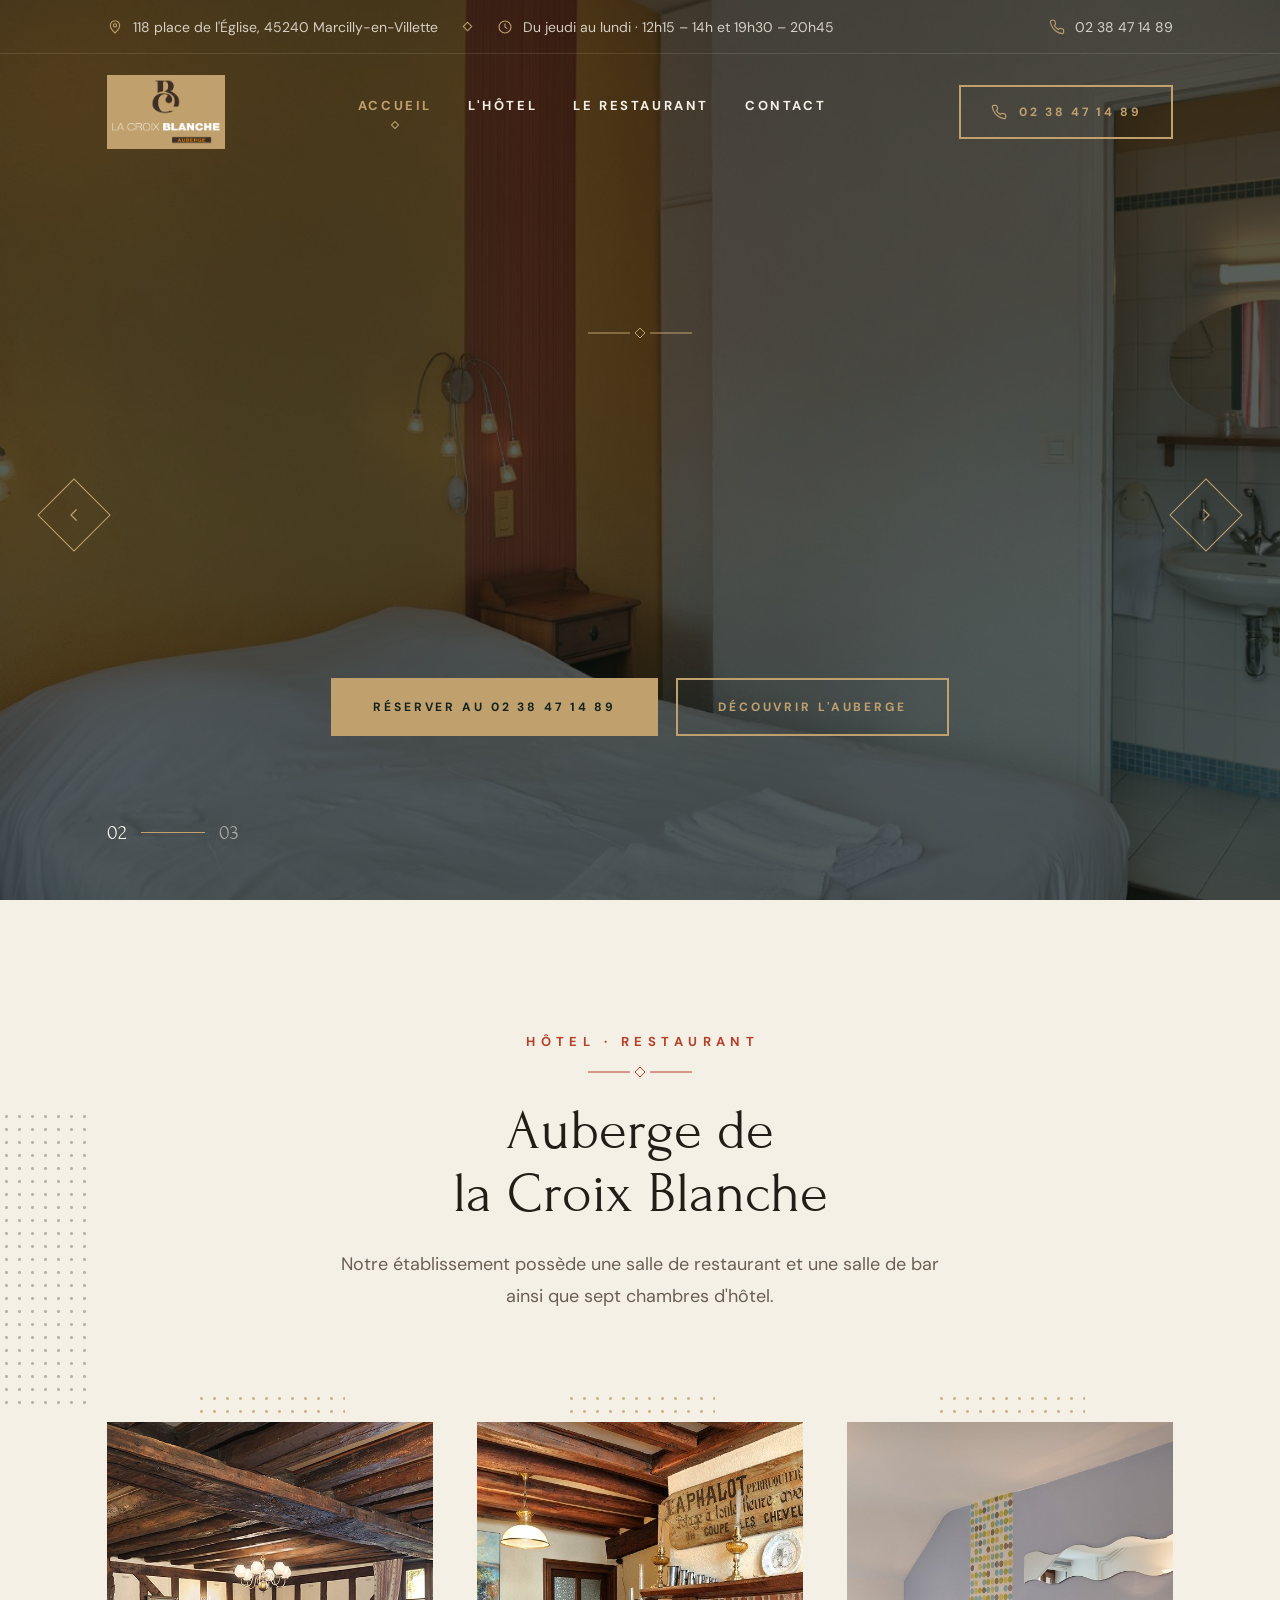
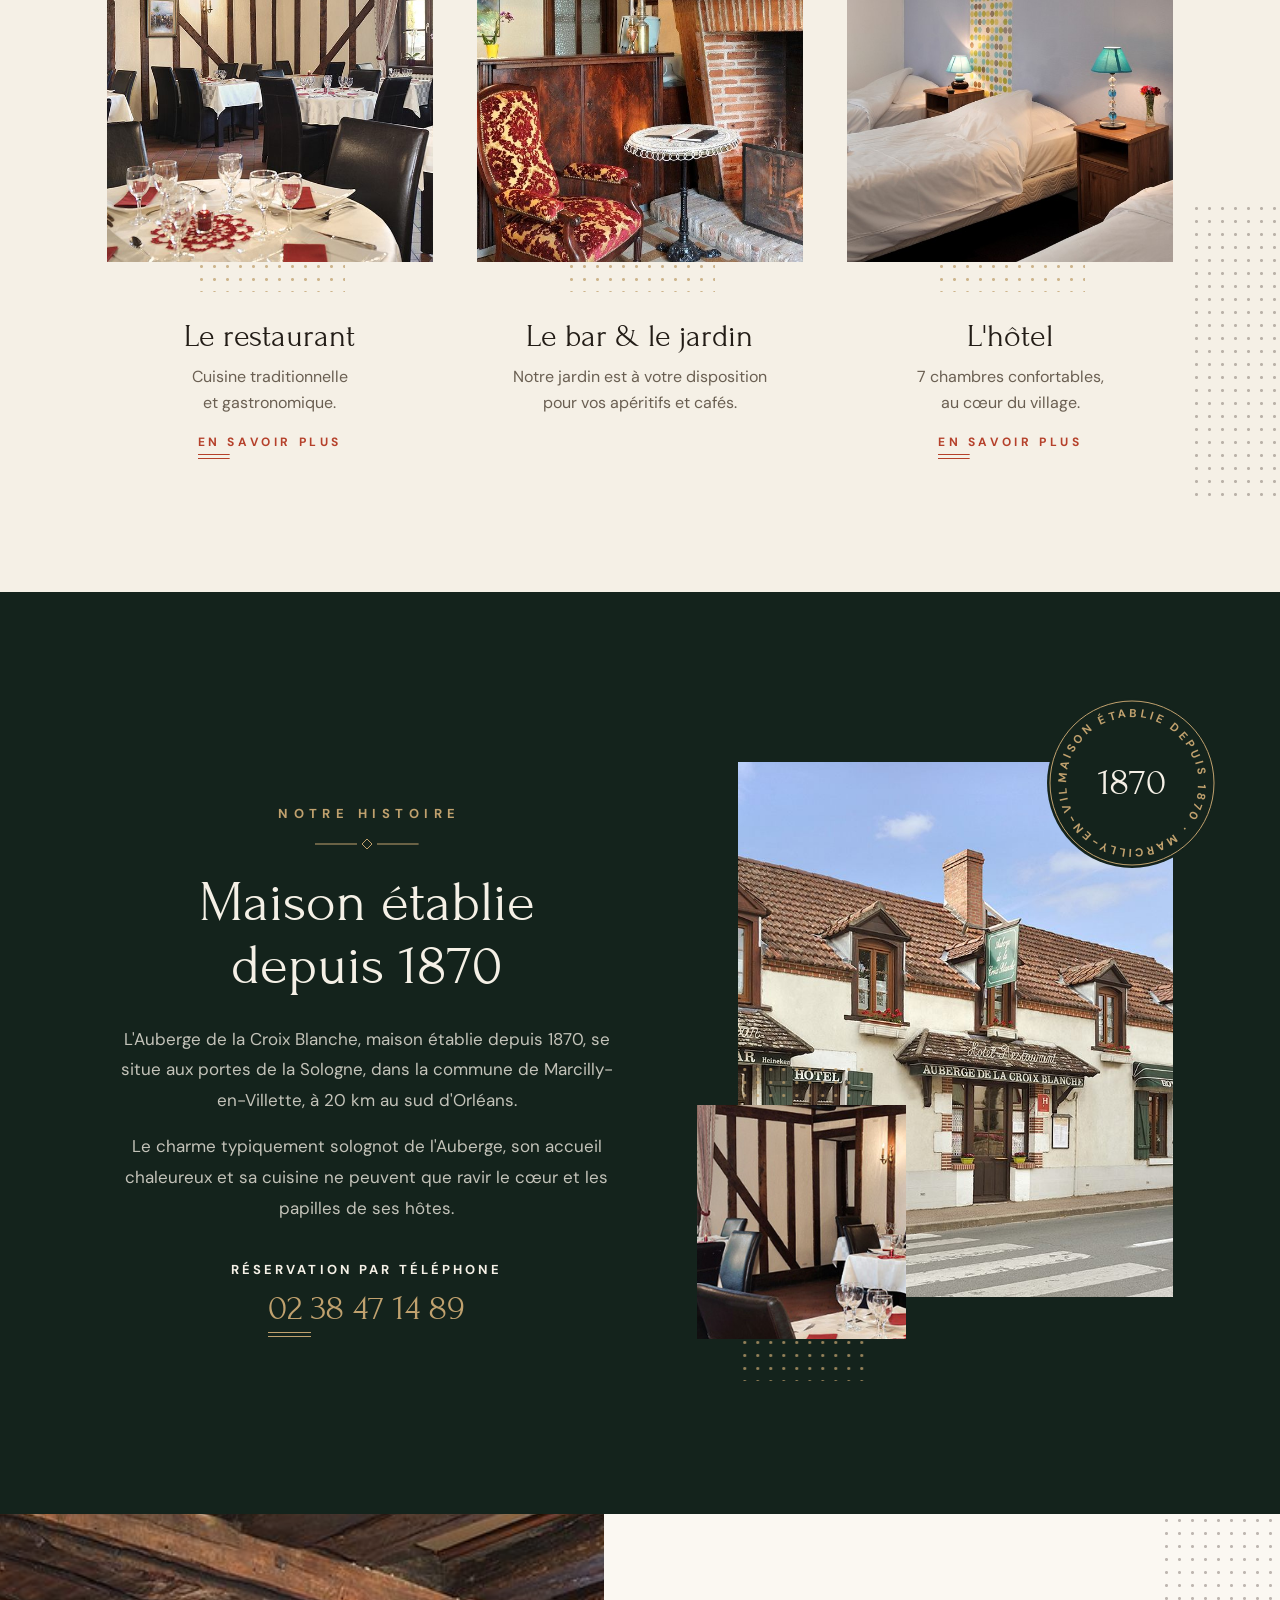
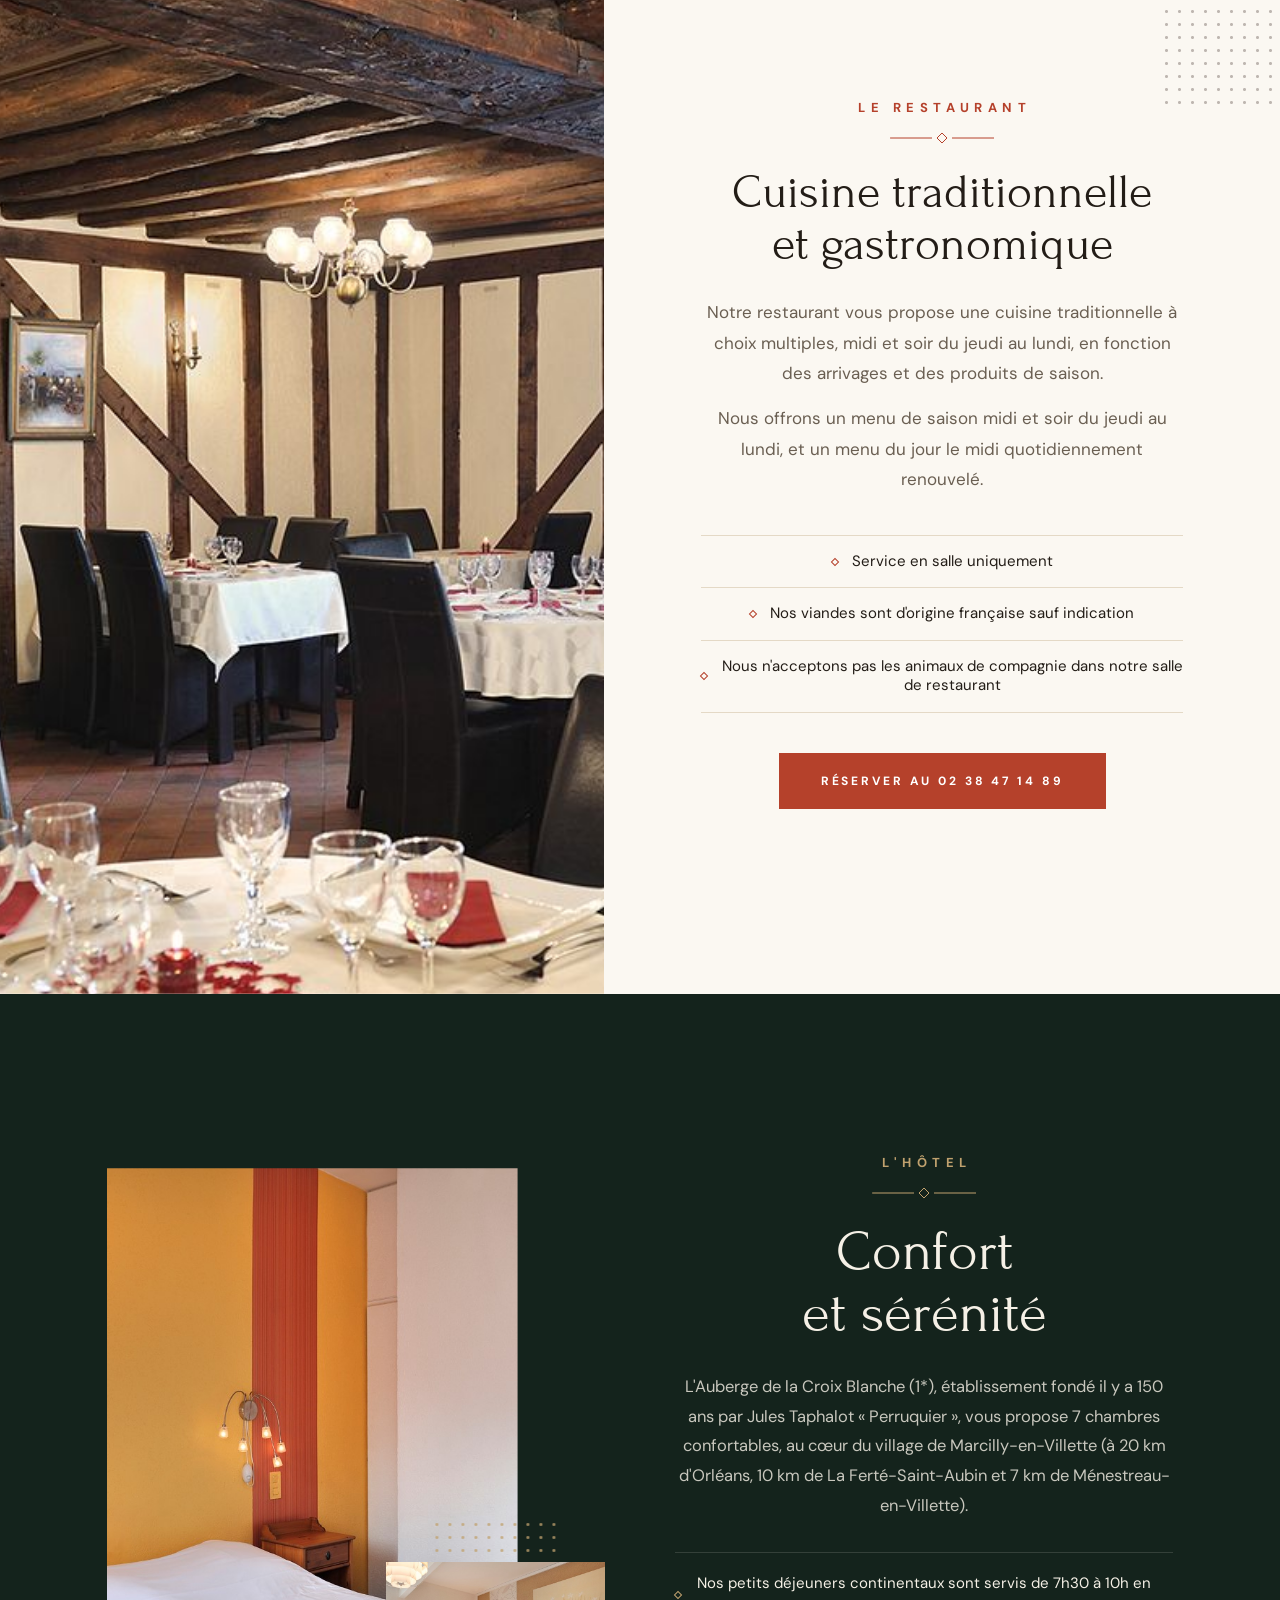
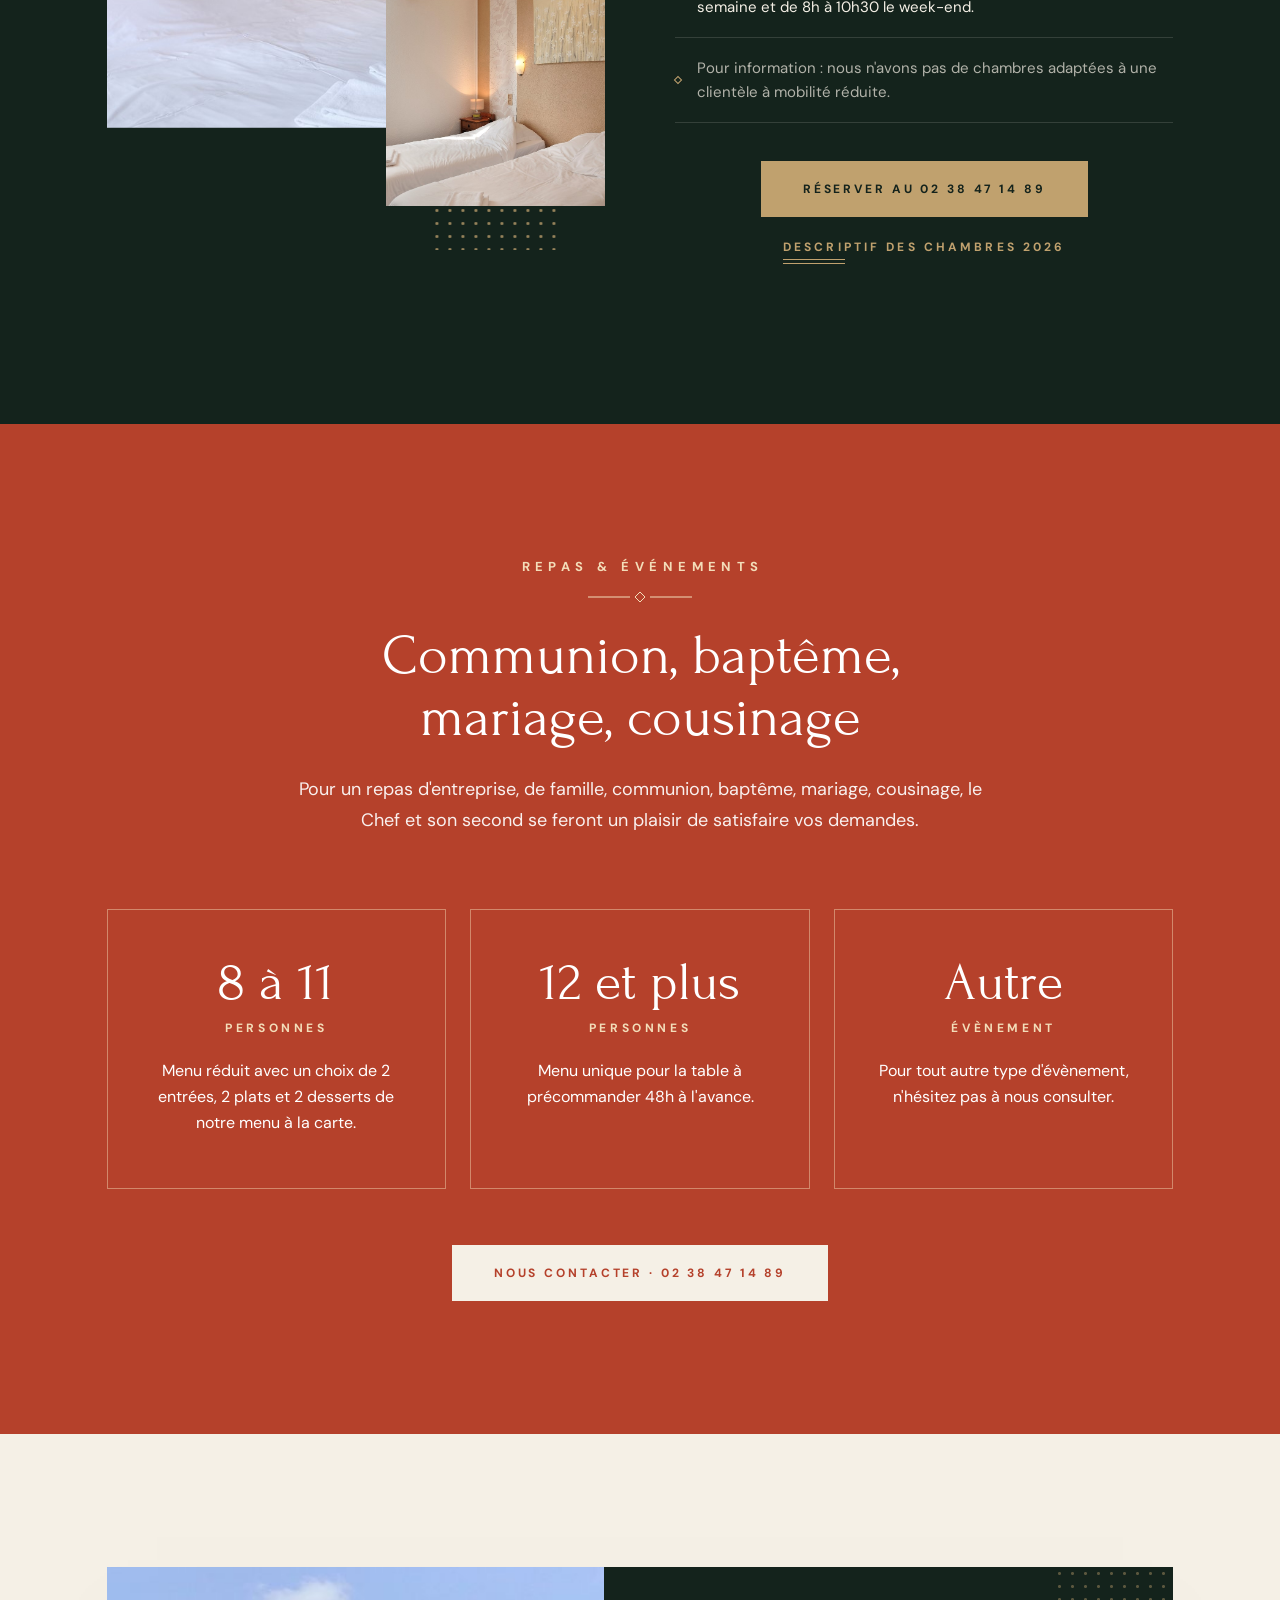
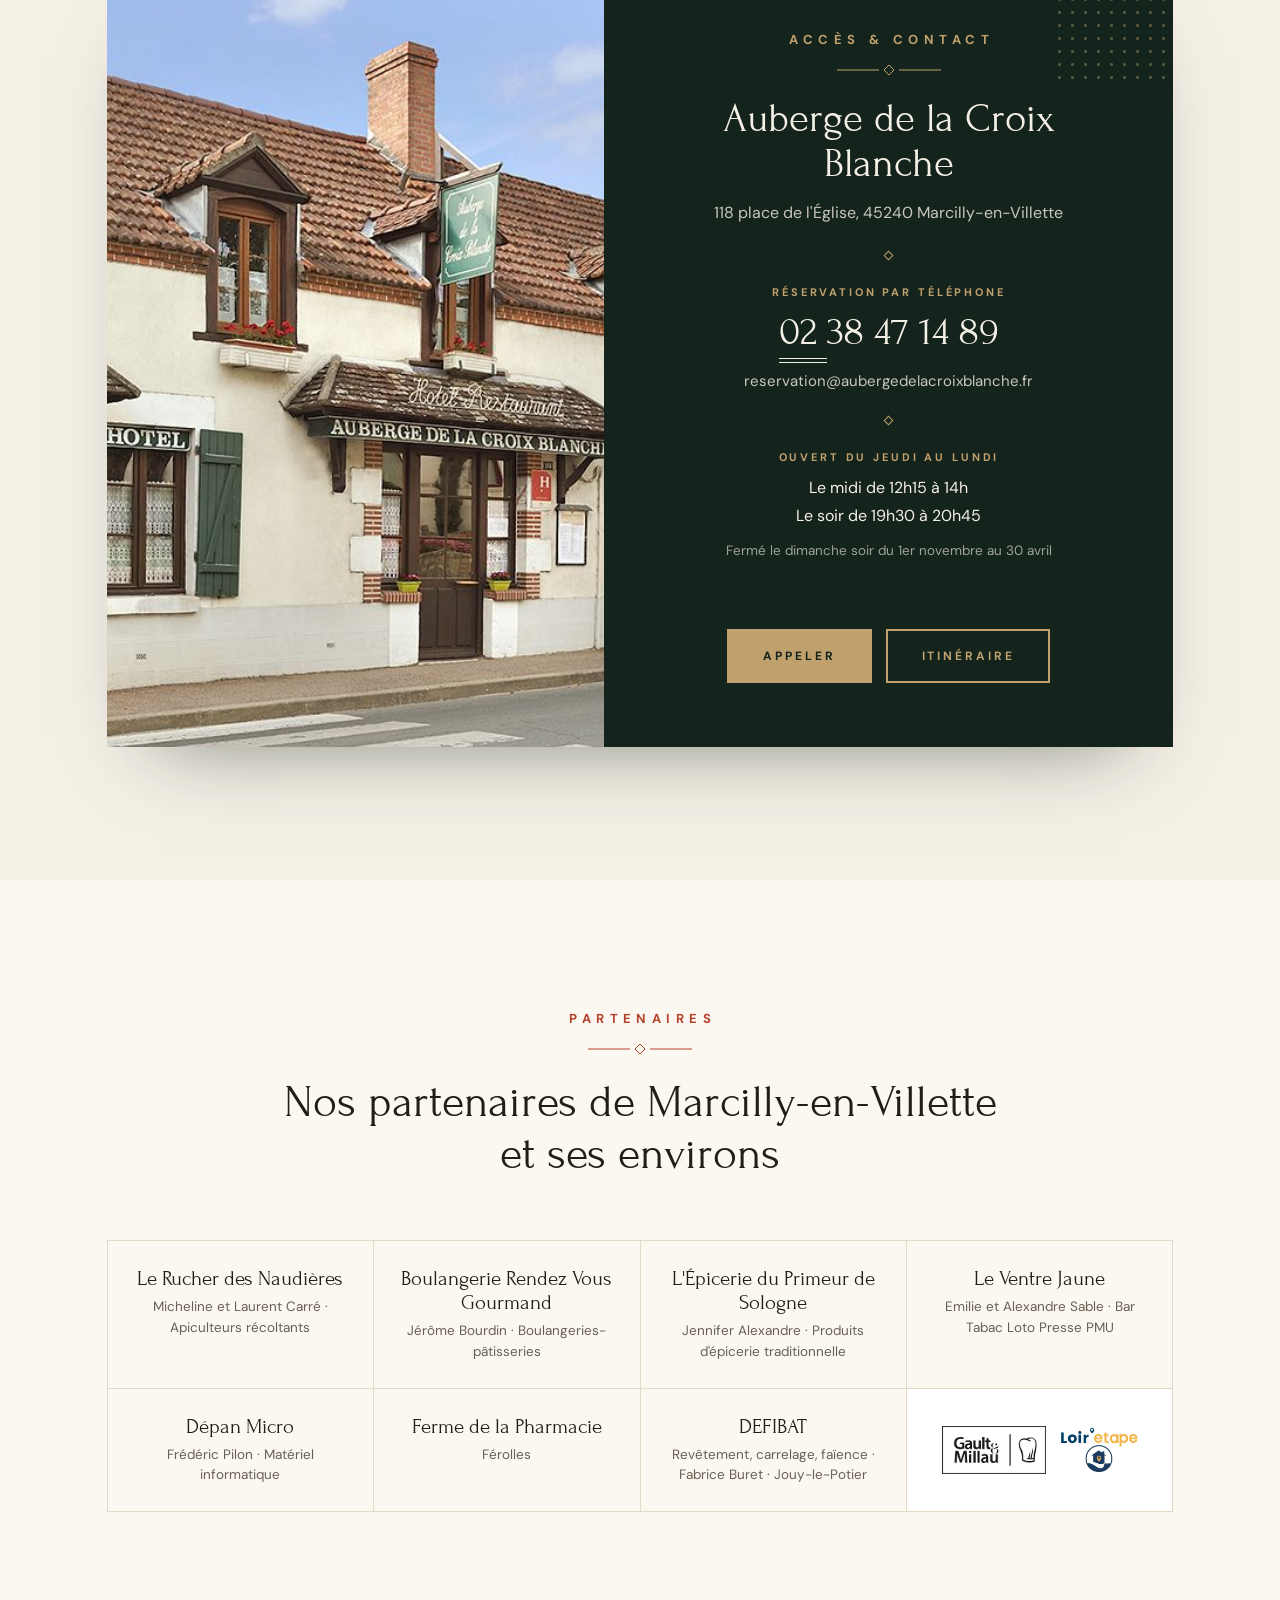
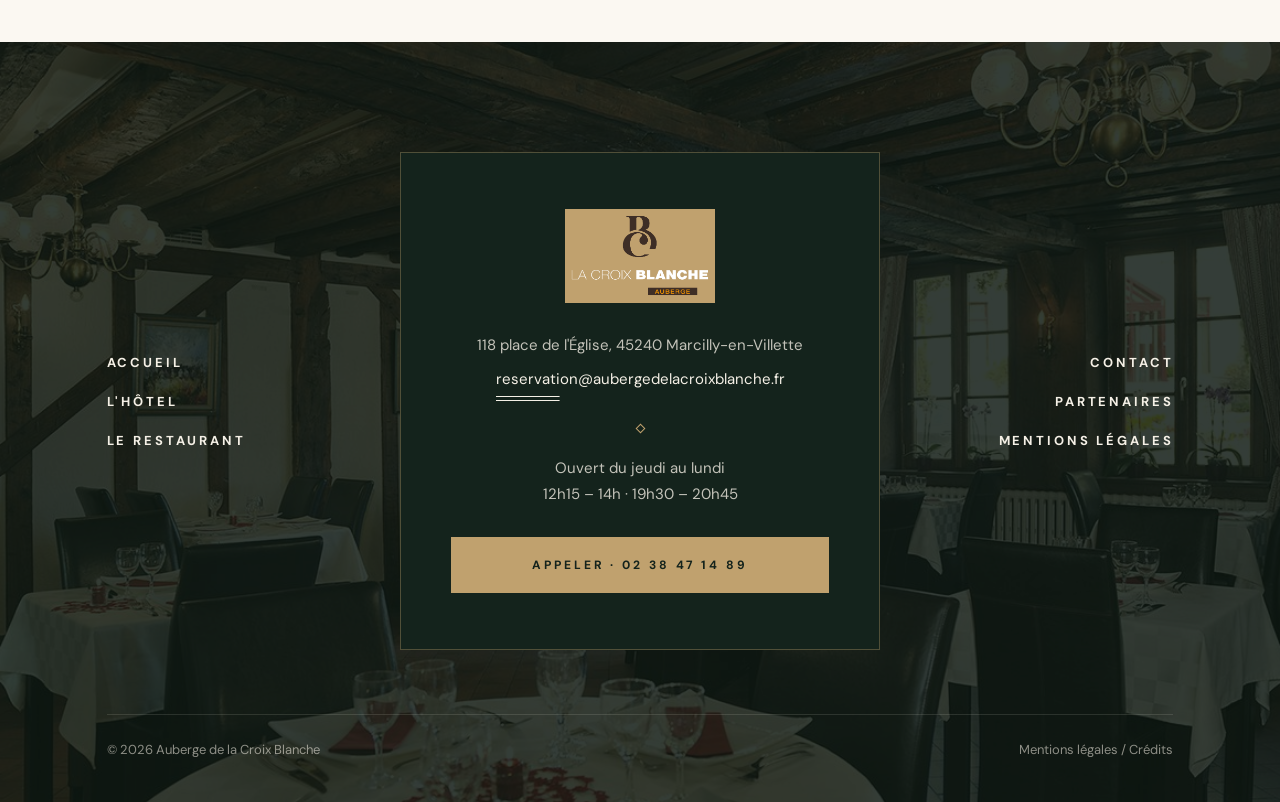
<file: index.html>
<!doctype html>
<html lang="fr">
  <head>
    <meta charset="utf-8" />
    <meta name="viewport" content="width=device-width, initial-scale=1" />
    <script>
      /* Active les animations d'apparition ; si main.js n'est pas chargé à temps, le contenu reste visible. */
      (function (h) {
        h.classList.add("js");
        setTimeout(function () {
          if (!h.classList.contains("js-ready")) h.classList.remove("js");
        }, 3000);
      })(document.documentElement);
    </script>
    <title>
      Auberge de la Croix Blanche — Hôtel & Restaurant à Marcilly-en-Villette
    </title>
    <meta
      name="description"
      content="Maison établie depuis 1870 aux portes de la Sologne : restaurant de cuisine traditionnelle et gastronomique, bar, jardin et 7 chambres d'hôtel à Marcilly-en-Villette, à 20 km d'Orléans."
    />
    <meta name="theme-color" content="#14231C" />
    <meta property="og:type" content="website" />
    <meta property="og:locale" content="fr_FR" />
    <meta
      property="og:title"
      content="Auberge de la Croix Blanche — Hôtel & Restaurant"
    />
    <meta
      property="og:description"
      content="Cuisine traditionnelle et gastronomique, 7 chambres confortables au cœur de Marcilly-en-Villette, depuis 1870."
    />
    <meta property="og:image" content="images/facade.jpg" />
    <link rel="icon" href="images/favicon.svg" type="image/svg+xml" />
    <link rel="preconnect" href="https://fonts.googleapis.com" />
    <link rel="preconnect" href="https://fonts.gstatic.com" crossorigin />
    <link
      href="https://fonts.googleapis.com/css2?family=Forum&family=DM+Sans:opsz,wght@9..40,400..700&display=swap"
      rel="stylesheet"
    />
    <link rel="stylesheet" href="css/style.css" />
    <link rel="preload" as="image" href="images/salle-bar-cheminee.jpg" />
    <script type="application/ld+json">
      {
        "@context": "https://schema.org",
        "@type": ["Restaurant", "Hotel"],
        "name": "Auberge de la Croix Blanche",
        "foundingDate": "1870",
        "telephone": "+33 2 38 47 14 89",
        "email": "reservation@aubergedelacroixblanche.fr",
        "servesCuisine": "Cuisine traditionnelle française",
        "numberOfRooms": 7,
        "address": {
          "@type": "PostalAddress",
          "streetAddress": "118 place de l'Église",
          "postalCode": "45240",
          "addressLocality": "Marcilly-en-Villette",
          "addressCountry": "FR"
        },
        "openingHoursSpecification": [
          {
            "@type": "OpeningHoursSpecification",
            "dayOfWeek": ["Monday", "Thursday", "Friday", "Saturday", "Sunday"],
            "opens": "12:15",
            "closes": "14:00"
          },
          {
            "@type": "OpeningHoursSpecification",
            "dayOfWeek": ["Monday", "Thursday", "Friday", "Saturday", "Sunday"],
            "opens": "19:30",
            "closes": "20:45"
          }
        ]
      }
    </script>
  </head>
  <body>
    <a class="skip-link" href="#contenu">Aller au contenu</a>

    <!-- Icônes réutilisées -->
    <svg width="0" height="0" style="position: absolute" aria-hidden="true">
      <symbol id="i-pin" viewBox="0 0 24 24">
        <path d="M12 21s-7-6.2-7-11.5a7 7 0 0 1 14 0C19 14.8 12 21 12 21z" />
        <circle cx="12" cy="9.5" r="2.5" />
      </symbol>
      <symbol id="i-clock" viewBox="0 0 24 24">
        <circle cx="12" cy="12" r="9" />
        <path d="M12 7v5l3 2" />
      </symbol>
      <symbol id="i-phone" viewBox="0 0 24 24">
        <path
          d="M22 16.9v3a2 2 0 0 1-2.2 2 19.8 19.8 0 0 1-8.6-3.1 19.5 19.5 0 0 1-6-6A19.8 19.8 0 0 1 2.1 4.2 2 2 0 0 1 4.1 2h3a2 2 0 0 1 2 1.7c.1.9.4 1.8.7 2.7a2 2 0 0 1-.5 2.1L8 9.8a16 16 0 0 0 6 6l1.3-1.3a2 2 0 0 1 2.1-.4c.9.3 1.8.6 2.7.7a2 2 0 0 1 1.7 2z"
        />
      </symbol>
      <symbol id="i-mail" viewBox="0 0 24 24">
        <rect x="3" y="5" width="18" height="14" rx="1" />
        <path d="m3 7 9 6 9-6" />
      </symbol>
      <symbol id="i-ornament" viewBox="0 0 104 12">
        <path d="M0 6h42M62 6h42" stroke-width="1" />
        <path d="M52 1l5 5-5 5-5-5z" fill="none" stroke-width="1" />
      </symbol>
    </svg>

    <!-- ================= EN-TÊTE ================= -->
    <header class="site-header" id="header">
      <div class="topbar">
        <div class="topbar__group">
          <span class="topbar__item"
            ><svg class="icon"><use href="#i-pin" /></svg>118 place de l'Église,
            45240 Marcilly-en-Villette</span
          >
          <span class="diamond" aria-hidden="true"></span>
          <span class="topbar__item topbar__hours"
            ><svg class="icon"><use href="#i-clock" /></svg>Du jeudi au lundi ·
            12h15 – 14h et 19h30 – 20h45</span
          >
        </div>
        <div class="topbar__group">
          <a class="topbar__item" href="tel:+33238471489"
            ><svg class="icon"><use href="#i-phone" /></svg>02 38 47 14 89</a
          >
          <span class="diamond topbar__email" aria-hidden="true"></span>
          <a
            class="topbar__item topbar__email"
            href="mailto:reservation@aubergedelacroixblanche.fr"
            ><svg class="icon"><use href="#i-mail" /></svg
            >reservation@aubergedelacroixblanche.fr</a
          >
        </div>
      </div>

      <div class="navbar">
        <a class="navbar__logo" href="#top"
          ><img
            src="images/logo-croix-blanche.png"
            alt="Auberge de la Croix Blanche — accueil"
            width="118"
            height="74"
        /></a>
        <nav class="nav" id="nav" aria-label="Navigation principale">
          <a href="#top" class="is-active">Accueil</a>
          <a href="#hotel">L'hôtel</a>
          <a href="#restaurant">Le restaurant</a>
          <a href="#contact">Contact</a>
          <a class="btn btn--outline nav__call" href="tel:+33238471489"
            ><svg class="icon"><use href="#i-phone" /></svg>02 38 47 14 89</a
          >
        </nav>
        <a
          class="btn btn--outline navbar__call"
          data-magnetic
          href="tel:+33238471489"
          ><svg class="icon"><use href="#i-phone" /></svg>02 38 47 14 89</a
        >
        <button
          class="burger"
          type="button"
          aria-label="Ouvrir le menu"
          aria-controls="nav"
          aria-expanded="false"
        >
          <span></span><span></span><span></span>
        </button>
      </div>
    </header>

    <main id="contenu">
      <!-- ================= HERO ================= -->
      <section
        class="hero"
        id="top"
        aria-roledescription="carrousel"
        aria-label="Présentation de l'auberge"
      >
        <div class="hero__slides">
          <img
            class="hero__img is-active"
            src="images/salle-bar-cheminee.jpg"
            alt="La salle de bar et sa cheminée"
          />
          <img
            class="hero__img"
            src="images/salle-restaurant.jpg"
            alt="La salle de restaurant"
            loading="lazy"
          />
          <img
            class="hero__img"
            src="images/chambre-1.jpg"
            alt="Une chambre de l'hôtel"
            loading="lazy"
          />
        </div>
        <div class="hero__shade"></div>

        <div class="hero__content" aria-live="polite">
          <span data-reveal class="kicker kicker--gold" data-slide-kicker
            >Maison établie depuis 1870</span
          >
          <svg
            data-reveal="ornament"
            class="ornament ornament--gold"
            aria-hidden="true"
          >
            <use href="#i-ornament" />
          </svg>
          <h1 data-reveal class="hero__title" data-slide-title>
            Cuisine traditionnelle<br />et gastronomique
          </h1>
          <p data-reveal class="hero__text" data-slide-text>
            Notre établissement est ouvert du jeudi au lundi, le midi de 12h15 à
            14h et le soir de 19h30 à 20h45.
          </p>
          <div data-reveal class="hero__actions">
            <a
              class="btn btn--gold btn--lg"
              data-magnetic
              href="tel:+33238471489"
              >Réserver au 02 38 47 14 89</a
            >
            <a class="btn btn--outline btn--lg" data-magnetic href="#histoire"
              >Découvrir l'auberge</a
            >
          </div>
        </div>

        <button
          data-reveal="fade"
          data-magnetic
          class="hero__arrow hero__arrow--prev"
          type="button"
          aria-label="Diapositive précédente"
        >
          <svg viewBox="0 0 24 24"><path d="M15 5l-7 7 7 7" /></svg>
        </button>
        <button
          data-reveal="fade"
          data-magnetic
          class="hero__arrow hero__arrow--next"
          type="button"
          aria-label="Diapositive suivante"
        >
          <svg viewBox="0 0 24 24"><path d="M9 5l7 7-7 7" /></svg>
        </button>

        <div data-reveal="fade" class="hero__counter" aria-hidden="true">
          <span data-slide-num>01</span
          ><span class="hero__counter-line"
            ><span class="hero__counter-progress"></span></span
          ><span class="hero__counter-total">03</span>
        </div>
      </section>

      <!-- ================= BIENVENUE ================= -->
      <section class="section welcome">
        <div
          class="dots-dark welcome__dots welcome__dots--left"
          data-parallax="0.12"
          aria-hidden="true"
        ></div>
        <div
          class="dots-dark welcome__dots welcome__dots--right"
          data-parallax="0.12"
          aria-hidden="true"
        ></div>
        <header class="section-head">
          <span data-reveal class="kicker kicker--brick"
            >Hôtel · Restaurant</span
          >
          <svg
            data-reveal="ornament"
            class="ornament ornament--brick"
            aria-hidden="true"
          >
            <use href="#i-ornament" />
          </svg>
          <h2 data-reveal class="title">Auberge de<br />la Croix Blanche</h2>
          <p data-reveal class="lead">
            Notre établissement possède une salle de restaurant et une salle de
            bar ainsi que sept chambres d'hôtel.
          </p>
        </header>

        <div class="cards">
          <article data-reveal class="card">
            <div class="card__media">
              <div class="dots card__dots" aria-hidden="true"></div>
              <div class="zoom card__img">
                <img
                  src="images/salle-restaurant.jpg"
                  alt="La salle de restaurant"
                  loading="lazy"
                />
              </div>
            </div>
            <h3 class="card__title">Le restaurant</h3>
            <p class="card__text">
              Cuisine traditionnelle<br />et gastronomique.
            </p>
            <a class="uline card__link" href="#restaurant">En savoir plus</a>
          </article>
          <article data-reveal class="card">
            <div class="card__media">
              <div class="dots card__dots" aria-hidden="true"></div>
              <div class="zoom card__img">
                <img
                  src="images/cheminee-enseigne-taphalot.jpg"
                  alt="La cheminée et l'enseigne Taphalot"
                  loading="lazy"
                  style="object-position: 35% 50%"
                />
              </div>
            </div>
            <h3 class="card__title">Le bar &amp; le jardin</h3>
            <p class="card__text">
              Notre jardin est à votre disposition<br />pour vos apéritifs et
              cafés.
            </p>
          </article>
          <article data-reveal class="card">
            <div class="card__media">
              <div class="dots card__dots" aria-hidden="true"></div>
              <div class="zoom card__img">
                <img
                  src="images/chambre-2.jpg"
                  alt="Une chambre de l'hôtel"
                  loading="lazy"
                />
              </div>
            </div>
            <h3 class="card__title">L'hôtel</h3>
            <p class="card__text">
              7 chambres confortables,<br />au cœur du village.
            </p>
            <a class="uline card__link" href="#hotel">En savoir plus</a>
          </article>
        </div>
      </section>

      <!-- ================= HISTOIRE ================= -->
      <section class="section section--forest split history" id="histoire">
        <div class="split__text">
          <span data-reveal class="kicker kicker--gold">Notre histoire</span>
          <svg
            data-reveal="ornament"
            class="ornament ornament--gold"
            aria-hidden="true"
          >
            <use href="#i-ornament" />
          </svg>
          <h2 data-reveal class="title">Maison établie<br />depuis 1870</h2>
          <p data-reveal class="body-text">
            L'Auberge de la Croix Blanche, maison établie depuis 1870, se situe
            aux portes de la Sologne, dans la commune de Marcilly-en-Villette, à
            20 km au sud d'Orléans.
          </p>
          <p data-reveal class="body-text">
            Le charme typiquement solognot de l'Auberge, son accueil chaleureux
            et sa cuisine ne peuvent que ravir le cœur et les papilles de ses
            hôtes.
          </p>
          <div data-reveal class="phone-block">
            <span class="phone-block__label">Réservation par téléphone</span>
            <a class="uline phone-block__number" href="tel:+33238471489"
              >02 38 47 14 89</a
            >
          </div>
        </div>

        <div class="collage collage--history">
          <img
            data-reveal="mask"
            data-parallax="-0.03"
            data-parallax-max="24"
            class="collage__main"
            src="images/facade.jpg"
            alt="La façade de l'Auberge de la Croix Blanche"
            loading="lazy"
          />
          <div
            data-reveal
            class="collage__small"
            data-parallax="0.06"
            data-parallax-max="36"
          >
            <div class="dots collage__dots" aria-hidden="true"></div>
            <img
              src="images/salle-restaurant-panorama.jpg"
              alt="La salle de restaurant"
              loading="lazy"
            />
          </div>
          <div
            data-reveal="zoom"
            data-parallax="0.08"
            data-parallax-max="40"
            class="year-badge"
            aria-hidden="true"
          >
            <svg class="spin" viewBox="0 0 170 170">
              <defs>
                <path
                  id="histRing"
                  d="M85,85 m-66,0 a66,66 0 1,1 132,0 a66,66 0 1,1 -132,0"
                />
              </defs>
              <circle cx="85" cy="85" r="82" />
              <text>
                <textPath href="#histRing">
                  MAISON ÉTABLIE DEPUIS 1870 · MARCILLY-EN-VILLETTE ·
                </textPath>
              </text>
            </svg>
            <span>1870</span>
          </div>
        </div>
      </section>

      <!-- ================= LE RESTAURANT ================= -->
      <section class="restaurant" id="restaurant">
        <div data-reveal="mask" class="restaurant__img">
          <img
            data-parallax="-0.1"
            data-parallax-max="90"
            src="images/salle-restaurant.jpg"
            alt="La salle de restaurant aux poutres apparentes"
            loading="lazy"
          />
        </div>
        <div class="restaurant__content">
          <div class="dots-dark restaurant__dots" aria-hidden="true"></div>
          <span data-reveal class="kicker kicker--brick">Le restaurant</span>
          <svg
            data-reveal="ornament"
            class="ornament ornament--brick"
            aria-hidden="true"
          >
            <use href="#i-ornament" />
          </svg>
          <h2 data-reveal class="title title--md">
            Cuisine traditionnelle<br />et gastronomique
          </h2>
          <p data-reveal class="body-text">
            Notre restaurant vous propose une cuisine traditionnelle à choix
            multiples, midi et soir du jeudi au lundi, en fonction des arrivages
            et des produits de saison.
          </p>
          <p data-reveal class="body-text">
            Nous offrons un menu de saison midi et soir du jeudi au lundi, et un
            menu du jour le midi quotidiennement renouvelé.
          </p>
          <ul class="info-list info-list--center">
            <li data-reveal>
              <span class="diamond diamond--brick" aria-hidden="true"></span
              >Service en salle uniquement
            </li>
            <li data-reveal>
              <span class="diamond diamond--brick" aria-hidden="true"></span>Nos
              viandes sont d'origine française sauf indication
            </li>
            <li data-reveal>
              <span class="diamond diamond--brick" aria-hidden="true"></span
              >Nous n'acceptons pas les animaux de compagnie dans notre salle de
              restaurant
            </li>
          </ul>
          <a
            data-reveal
            data-magnetic
            class="btn btn--brick"
            href="tel:+33238471489"
            >Réserver au 02 38 47 14 89</a
          >
        </div>
      </section>

      <!-- ================= L'HÔTEL ================= -->
      <section
        class="section section--forest split split--reverse hotel"
        id="hotel"
      >
        <div class="collage collage--hotel">
          <img
            data-reveal="mask"
            data-parallax="-0.03"
            data-parallax-max="24"
            class="collage__main"
            src="images/chambre-1.jpg"
            alt="Une chambre de l'hôtel"
            loading="lazy"
          />
          <div
            data-reveal
            class="collage__small"
            data-parallax="0.06"
            data-parallax-max="36"
          >
            <div class="dots collage__dots" aria-hidden="true"></div>
            <img
              src="images/chambre-3.jpg"
              alt="Une chambre avec deux lits simples"
              loading="lazy"
            />
          </div>
        </div>

        <div class="split__text">
          <span data-reveal class="kicker kicker--gold">L'hôtel</span>
          <svg
            data-reveal="ornament"
            class="ornament ornament--gold"
            aria-hidden="true"
          >
            <use href="#i-ornament" />
          </svg>
          <h2 data-reveal class="title">Confort<br />et sérénité</h2>
          <p data-reveal class="body-text">
            L'Auberge de la Croix Blanche (1*), établissement fondé il y a 150
            ans par Jules Taphalot « Perruquier », vous propose 7 chambres
            confortables, au cœur du village de Marcilly-en-Villette (à 20 km
            d'Orléans, 10 km de La Ferté-Saint-Aubin et 7 km de
            Ménestreau-en-Villette).
          </p>
          <ul class="info-list info-list--light">
            <li data-reveal>
              <span class="diamond" aria-hidden="true"></span>Nos petits
              déjeuners continentaux sont servis de 7h30 à 10h en semaine et de
              8h à 10h30 le week-end.
            </li>
            <li data-reveal class="is-muted">
              <span class="diamond" aria-hidden="true"></span>Pour information :
              nous n'avons pas de chambres adaptées à une clientèle à mobilité
              réduite.
            </li>
          </ul>
          <a
            data-reveal
            data-magnetic
            class="btn btn--gold"
            href="tel:+33238471489"
            >Réserver au 02 38 47 14 89</a
          >
          <a
            data-reveal
            class="uline hotel__pdf"
            href="https://www.restaurant-hotel-croix-blanche.com/wp-content/uploads/Descriptif-des-chambres-2026.pdf"
            target="_blank"
            rel="noopener"
            >Descriptif des chambres 2026</a
          >
        </div>
      </section>

      <!-- ================= ÉVÉNEMENTS ================= -->
      <section class="section section--brick events" id="evenements">
        <header class="section-head">
          <span data-reveal class="kicker kicker--sand"
            >Repas &amp; événements</span
          >
          <svg
            data-reveal="ornament"
            class="ornament ornament--sand"
            aria-hidden="true"
          >
            <use href="#i-ornament" />
          </svg>
          <h2 data-reveal class="title">
            Communion, baptême,<br />mariage, cousinage
          </h2>
          <p data-reveal class="lead">
            Pour un repas d'entreprise, de famille, communion, baptême, mariage,
            cousinage, le Chef et son second se feront un plaisir de satisfaire
            vos demandes.
          </p>
        </header>

        <div class="event-grid">
          <div data-reveal class="event">
            <span class="event__value">8 à 11</span>
            <span class="event__unit">Personnes</span>
            <p class="event__text">
              Menu réduit avec un choix de 2 entrées, 2 plats et 2 desserts de
              notre menu à la carte.
            </p>
          </div>
          <div data-reveal class="event">
            <span class="event__value">12 et plus</span>
            <span class="event__unit">Personnes</span>
            <p class="event__text">
              Menu unique pour la table à précommander 48h à l'avance.
            </p>
          </div>
          <div data-reveal class="event">
            <span class="event__value">Autre</span>
            <span class="event__unit">Évènement</span>
            <p class="event__text">
              Pour tout autre type d'évènement, n'hésitez pas à nous consulter.
            </p>
          </div>
        </div>

        <a
          data-reveal
          data-magnetic
          class="btn btn--cream"
          href="tel:+33238471489"
          >Nous contacter · 02 38 47 14 89</a
        >
      </section>

      <!-- ================= ACCÈS & CONTACT ================= -->
      <section class="section contact" id="contact">
        <div class="contact__card">
          <div data-reveal="mask" class="contact__img">
            <img
              data-parallax="-0.08"
              data-parallax-max="70"
              src="images/facade.jpg"
              alt="La façade de l'auberge, place de l'Église"
              loading="lazy"
            />
          </div>
          <div class="contact__body">
            <div class="dots contact__dots" aria-hidden="true"></div>
            <span data-reveal class="kicker kicker--gold"
              >Accès &amp; contact</span
            >
            <svg
              data-reveal="ornament"
              class="ornament ornament--gold"
              aria-hidden="true"
            >
              <use href="#i-ornament" />
            </svg>
            <h2 data-reveal class="title title--sm">
              Auberge de la Croix Blanche
            </h2>
            <address data-reveal class="contact__address">
              118 place de l'Église, 45240 Marcilly-en-Villette
            </address>
            <span
              data-reveal="fade"
              class="diamond contact__sep"
              aria-hidden="true"
            ></span>
            <span data-reveal class="label">Réservation par téléphone</span>
            <a data-reveal class="uline contact__phone" href="tel:+33238471489"
              >02 38 47 14 89</a
            >
            <a
              data-reveal
              class="contact__mail"
              href="mailto:reservation@aubergedelacroixblanche.fr"
              >reservation@<wbr />aubergedelacroixblanche.fr</a
            >
            <span
              data-reveal="fade"
              class="diamond contact__sep"
              aria-hidden="true"
            ></span>
            <span data-reveal class="label">Ouvert du jeudi au lundi</span>
            <p data-reveal class="contact__hours">
              Le midi de 12h15 à 14h<br />Le soir de 19h30 à 20h45
            </p>
            <p data-reveal class="contact__note">
              Fermé le dimanche soir du 1er novembre au 30 avril
            </p>
            <div data-reveal class="contact__actions">
              <a
                class="btn btn--gold btn--sm"
                data-magnetic
                href="tel:+33238471489"
                >Appeler</a
              >
              <a
                class="btn btn--outline btn--sm"
                data-magnetic
                href="https://www.google.com/maps/search/?api=1&amp;query=Auberge+de+la+Croix+Blanche+Marcilly-en-Villette"
                target="_blank"
                rel="noopener"
                >Itinéraire</a
              >
            </div>
          </div>
        </div>
      </section>

      <!-- ================= PARTENAIRES ================= -->
      <section class="section section--light partners" id="partenaires">
        <header class="section-head">
          <span data-reveal class="kicker kicker--brick">Partenaires</span>
          <svg
            data-reveal="ornament"
            class="ornament ornament--brick"
            aria-hidden="true"
          >
            <use href="#i-ornament" />
          </svg>
          <h2 data-reveal class="title title--partners">
            Nos partenaires de Marcilly-en-Villette<br />et ses environs
          </h2>
        </header>

        <ul class="partner-grid">
          <li data-reveal class="partner">
            <span class="partner__name">Le Rucher des Naudières</span
            ><span class="partner__desc"
              >Micheline et Laurent Carré · Apiculteurs récoltants</span
            >
          </li>
          <li data-reveal class="partner">
            <span class="partner__name">Boulangerie Rendez Vous Gourmand</span
            ><span class="partner__desc"
              >Jérôme Bourdin · Boulangeries-pâtisseries</span
            >
          </li>
          <li data-reveal class="partner">
            <span class="partner__name">L'Épicerie du Primeur de Sologne</span
            ><span class="partner__desc"
              >Jennifer Alexandre · Produits d'épicerie traditionnelle</span
            >
          </li>
          <li data-reveal class="partner">
            <span class="partner__name">Le Ventre Jaune</span
            ><span class="partner__desc"
              >Emilie et Alexandre Sable · Bar Tabac Loto Presse PMU</span
            >
          </li>
          <li data-reveal class="partner">
            <span class="partner__name">Dépan Micro</span
            ><span class="partner__desc"
              >Frédéric Pilon · Matériel informatique</span
            >
          </li>
          <li data-reveal class="partner">
            <span class="partner__name">Ferme de la Pharmacie</span
            ><span class="partner__desc">Férolles</span>
          </li>
          <li data-reveal class="partner">
            <span class="partner__name">DEFIBAT</span
            ><span class="partner__desc"
              >Revêtement, carrelage, faïence · Fabrice Buret ·
              Jouy-le-Potier</span
            >
          </li>
          <li data-reveal class="partner partner--labels">
            <img
              src="images/logo-gault-millau.jpg"
              alt="Gault&amp;Millau"
              width="104"
              loading="lazy"
            />
            <img
              src="images/logo-loiretape.jpg"
              alt="Loir'étape"
              width="78"
              loading="lazy"
            />
          </li>
        </ul>
      </section>
    </main>

    <!-- ================= PIED DE PAGE ================= -->
    <footer class="footer">
      <img
        class="footer__bg"
        data-parallax="-0.08"
        data-parallax-max="60"
        src="images/salle-restaurant.jpg"
        alt=""
        loading="lazy"
      />
      <div class="footer__inner">
        <div class="footer__grid">
          <nav class="footer__nav" aria-label="Pied de page — l'auberge">
            <a href="#top">Accueil</a>
            <a href="#hotel">L'hôtel</a>
            <a href="#restaurant">Le restaurant</a>
          </nav>
          <div data-reveal class="footer__card">
            <img
              src="images/logo-croix-blanche.png"
              alt="Auberge de la Croix Blanche"
              width="150"
              height="94"
              loading="lazy"
            />
            <address>118 place de l'Église, 45240 Marcilly-en-Villette</address>
            <a
              class="uline footer__mail"
              href="mailto:reservation@aubergedelacroixblanche.fr"
              >reservation@<wbr />aubergedelacroixblanche.fr</a
            >
            <span class="diamond" aria-hidden="true"></span>
            <p>Ouvert du jeudi au lundi<br />12h15 – 14h · 19h30 – 20h45</p>
            <a
              class="btn btn--gold btn--block"
              data-magnetic
              href="tel:+33238471489"
              >Appeler · 02 38 47 14 89</a
            >
          </div>
          <nav
            class="footer__nav footer__nav--right"
            aria-label="Pied de page — informations"
          >
            <a href="#contact">Contact</a>
            <a href="#partenaires">Partenaires</a>
            <a href="mentions-legales.html">Mentions légales</a>
          </nav>
        </div>
        <div class="footer__bottom">
          <span>© <span data-year>2026</span> Auberge de la Croix Blanche</span>
          <a href="mentions-legales.html">Mentions légales / Crédits</a>
        </div>
      </div>
    </footer>

    <script src="js/main.js" defer></script>
  </body>
</html>
</file>
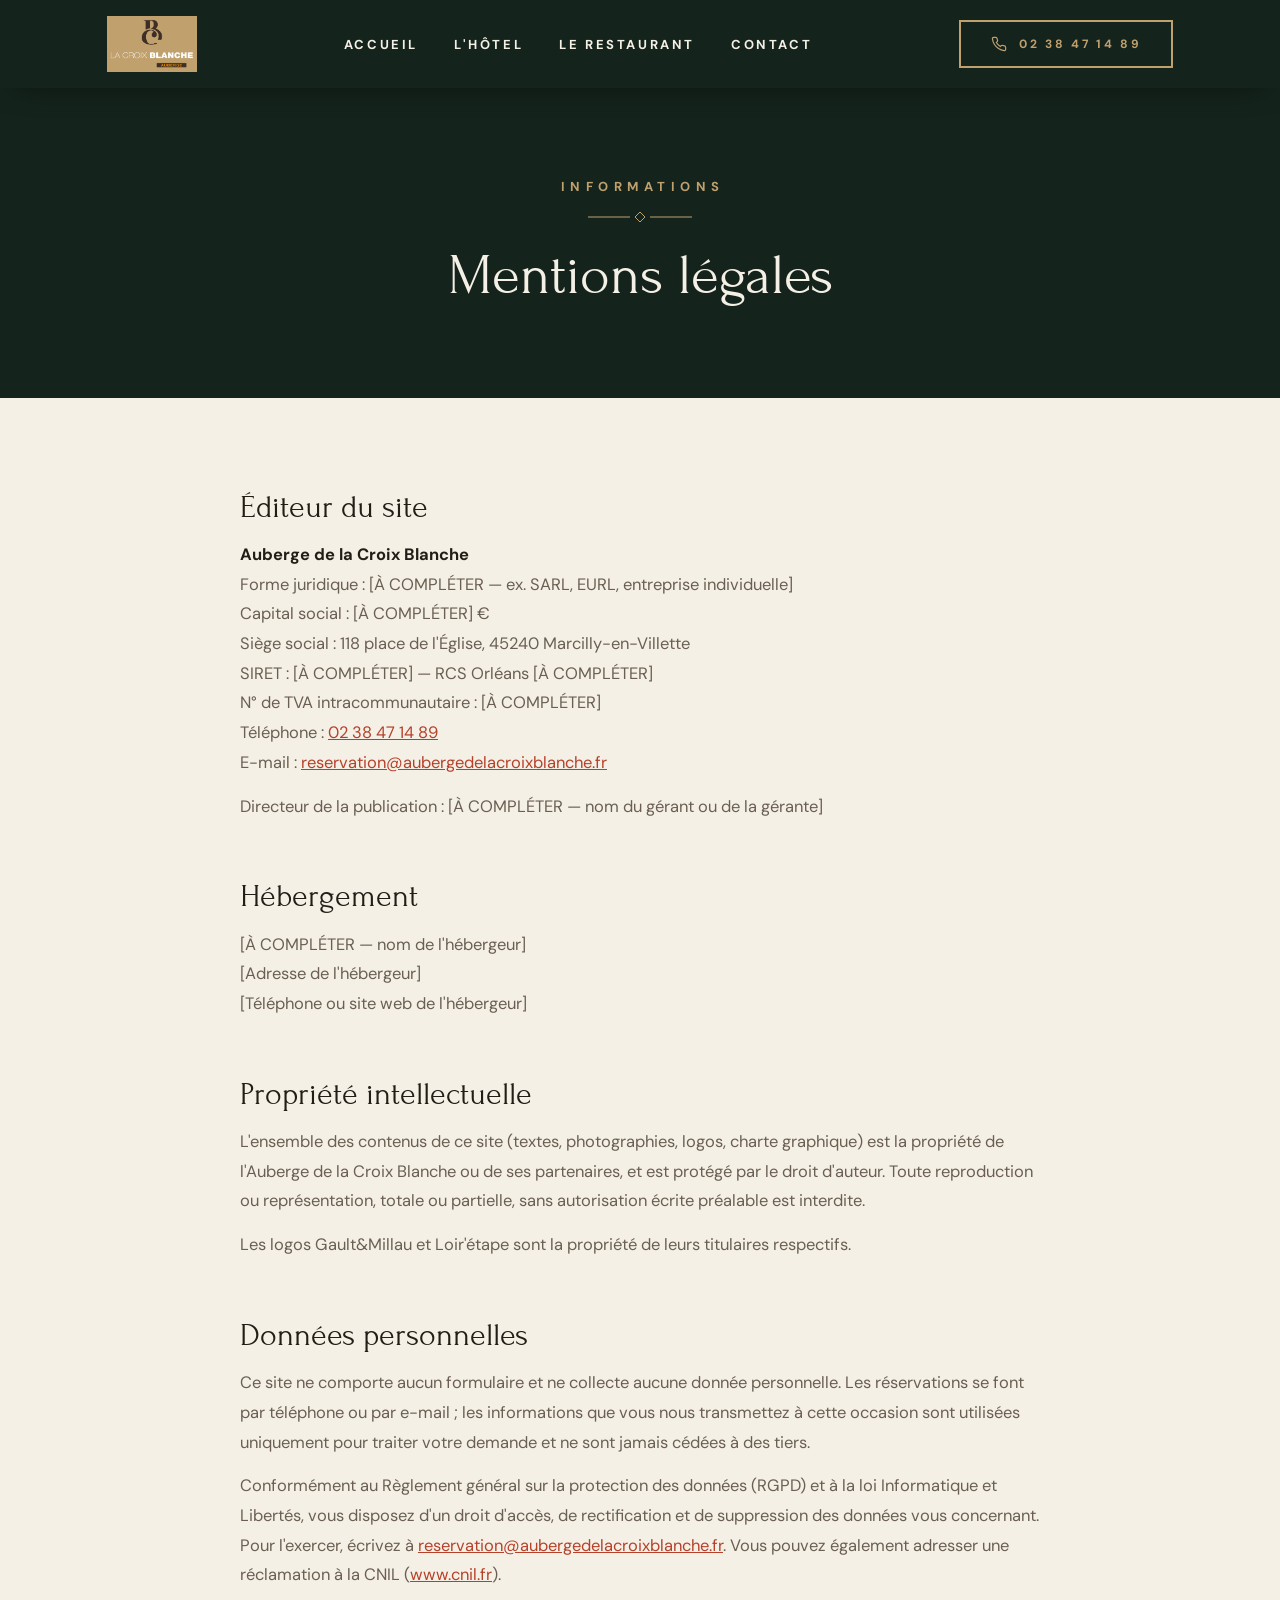
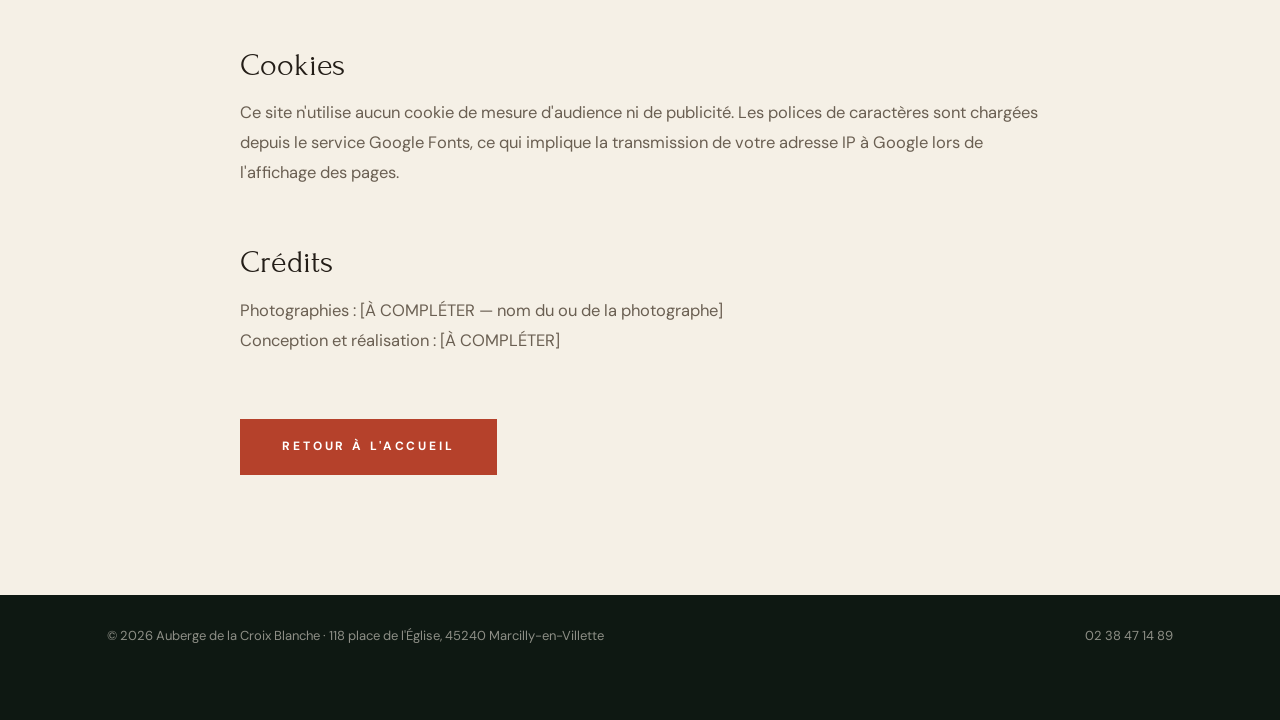
<file: mentions-legales.html>
<!doctype html>
<html lang="fr">
<head>
<meta charset="utf-8">
<meta name="viewport" content="width=device-width, initial-scale=1">
<script>
  /* Active les animations d'apparition ; si main.js n'est pas chargé à temps, le contenu reste visible. */
  (function (h) { h.classList.add('js'); setTimeout(function () { if (!h.classList.contains('js-ready')) h.classList.remove('js'); }, 3000); })(document.documentElement);
</script>
<title>Mentions légales — Auberge de la Croix Blanche</title>
<meta name="description" content="Mentions légales, politique de confidentialité et crédits du site de l'Auberge de la Croix Blanche, Marcilly-en-Villette.">
<meta name="robots" content="noindex, follow">
<meta name="theme-color" content="#14231C">
<link rel="icon" href="images/favicon.svg" type="image/svg+xml">
<link rel="preconnect" href="https://fonts.googleapis.com">
<link rel="preconnect" href="https://fonts.gstatic.com" crossorigin>
<link href="https://fonts.googleapis.com/css2?family=Forum&family=DM+Sans:opsz,wght@9..40,400..700&display=swap" rel="stylesheet">
<link rel="stylesheet" href="css/style.css">
</head>
<body>
<a class="skip-link" href="#contenu">Aller au contenu</a>

<svg width="0" height="0" style="position:absolute" aria-hidden="true">
  <symbol id="i-phone" viewBox="0 0 24 24"><path d="M22 16.9v3a2 2 0 0 1-2.2 2 19.8 19.8 0 0 1-8.6-3.1 19.5 19.5 0 0 1-6-6A19.8 19.8 0 0 1 2.1 4.2 2 2 0 0 1 4.1 2h3a2 2 0 0 1 2 1.7c.1.9.4 1.8.7 2.7a2 2 0 0 1-.5 2.1L8 9.8a16 16 0 0 0 6 6l1.3-1.3a2 2 0 0 1 2.1-.4c.9.3 1.8.6 2.7.7a2 2 0 0 1 1.7 2z"/></symbol>
  <symbol id="i-ornament" viewBox="0 0 104 12"><path d="M0 6h42M62 6h42" stroke-width="1"/><path d="M52 1l5 5-5 5-5-5z" fill="none" stroke-width="1"/></symbol>
</svg>

<header class="site-header is-solid" id="header">
  <div class="navbar">
    <a class="navbar__logo" href="index.html"><img src="images/logo-croix-blanche.png" alt="Auberge de la Croix Blanche — accueil" width="118" height="74"></a>
    <nav class="nav" id="nav" aria-label="Navigation principale">
      <a href="index.html">Accueil</a>
      <a href="index.html#hotel">L'hôtel</a>
      <a href="index.html#restaurant">Le restaurant</a>
      <a href="index.html#contact">Contact</a>
      <a class="btn btn--outline nav__call" href="tel:+33238471489"><svg class="icon"><use href="#i-phone"/></svg>02 38 47 14 89</a>
    </nav>
    <a class="btn btn--outline navbar__call" data-magnetic href="tel:+33238471489"><svg class="icon"><use href="#i-phone"/></svg>02 38 47 14 89</a>
    <button class="burger" type="button" aria-label="Ouvrir le menu" aria-controls="nav" aria-expanded="false"><span></span><span></span><span></span></button>
  </div>
</header>

<main id="contenu">
  <section class="page-banner">
    <span data-reveal class="kicker kicker--gold">Informations</span>
    <svg data-reveal="ornament" class="ornament ornament--gold" aria-hidden="true"><use href="#i-ornament"/></svg>
    <h1 data-reveal class="title">Mentions légales</h1>
  </section>

  <article class="legal">
    <!-- Les champs [À COMPLÉTER] sont à renseigner avant la mise en ligne. -->
    <h2>Éditeur du site</h2>
    <p>
      <strong>Auberge de la Croix Blanche</strong><br>
      Forme juridique : [À COMPLÉTER — ex. SARL, EURL, entreprise individuelle]<br>
      Capital social : [À COMPLÉTER] €<br>
      Siège social : 118 place de l'Église, 45240 Marcilly-en-Villette<br>
      SIRET : [À COMPLÉTER] — RCS Orléans [À COMPLÉTER]<br>
      N° de TVA intracommunautaire : [À COMPLÉTER]<br>
      Téléphone : <a href="tel:+33238471489">02 38 47 14 89</a><br>
      E-mail : <a href="mailto:reservation@aubergedelacroixblanche.fr">reservation@<wbr>aubergedelacroixblanche.fr</a>
    </p>
    <p>Directeur de la publication : [À COMPLÉTER — nom du gérant ou de la gérante]</p>

    <h2>Hébergement</h2>
    <p>
      [À COMPLÉTER — nom de l'hébergeur]<br>
      [Adresse de l'hébergeur]<br>
      [Téléphone ou site web de l'hébergeur]
    </p>

    <h2>Propriété intellectuelle</h2>
    <p>L'ensemble des contenus de ce site (textes, photographies, logos, charte graphique) est la propriété de l'Auberge de la Croix Blanche ou de ses partenaires, et est protégé par le droit d'auteur. Toute reproduction ou représentation, totale ou partielle, sans autorisation écrite préalable est interdite.</p>
    <p>Les logos Gault&amp;Millau et Loir'étape sont la propriété de leurs titulaires respectifs.</p>

    <h2>Données personnelles</h2>
    <p>Ce site ne comporte aucun formulaire et ne collecte aucune donnée personnelle. Les réservations se font par téléphone ou par e-mail ; les informations que vous nous transmettez à cette occasion sont utilisées uniquement pour traiter votre demande et ne sont jamais cédées à des tiers.</p>
    <p>Conformément au Règlement général sur la protection des données (RGPD) et à la loi Informatique et Libertés, vous disposez d'un droit d'accès, de rectification et de suppression des données vous concernant. Pour l'exercer, écrivez à <a href="mailto:reservation@aubergedelacroixblanche.fr">reservation@<wbr>aubergedelacroixblanche.fr</a>. Vous pouvez également adresser une réclamation à la CNIL (<a href="https://www.cnil.fr" target="_blank" rel="noopener">www.cnil.fr</a>).</p>

    <h2>Cookies</h2>
    <p>Ce site n'utilise aucun cookie de mesure d'audience ni de publicité. Les polices de caractères sont chargées depuis le service Google Fonts, ce qui implique la transmission de votre adresse IP à Google lors de l'affichage des pages.</p>

    <h2>Crédits</h2>
    <p>
      Photographies : [À COMPLÉTER — nom du ou de la photographe]<br>
      Conception et réalisation : [À COMPLÉTER]
    </p>

    <a class="btn btn--brick legal__back" href="index.html">Retour à l'accueil</a>
  </article>
</main>

<footer class="footer footer--compact">
  <div class="footer__inner">
    <div class="footer__bottom">
      <span>© <span data-year>2026</span> Auberge de la Croix Blanche · 118 place de l'Église, 45240 Marcilly-en-Villette</span>
      <a href="tel:+33238471489">02 38 47 14 89</a>
    </div>
  </div>
</footer>

<script src="js/main.js" defer></script>
</body>
</html>
</file>
<file: css/style.css>
/* ==========================================================================
   Auberge de la Croix Blanche — feuille de styles
   Valeurs reprises de la maquette « Accueil — bureau » (Claude Design, 1440 px)
   ========================================================================== */

:root {
  --forest: #14231C;
  --night: #0E1812;
  --gold: #C0A16E;
  --brick: #B5412B;
  --sand: #F3DDB9;
  --cream: #F5F0E6;
  --cream-light: #FBF8F2;
  --ink: #231D17;
  --muted: #6A5F52;
  --line: #E4D9C6;
  --dot-gold: rgba(192, 161, 110, .75);
  --dot-dark: rgba(62, 46, 38, .32);

  --serif: 'Forum', Georgia, serif;
  --sans: 'DM Sans', system-ui, sans-serif;

  --gutter: clamp(20px, 8.33vw, 120px);
  --content: 1200px;
  --section-y: clamp(90px, 10.4vw, 150px);
  --header-h: 170px;

  --ease-out: cubic-bezier(.16, 1, .3, 1);
  --ease-in-out: cubic-bezier(.65, 0, .35, 1);
}

/* ---------- Base ---------- */
*, *::before, *::after { box-sizing: border-box; }
html { scroll-behavior: smooth; scroll-padding-top: 88px; }
body {
  margin: 0;
  font-family: var(--sans);
  color: var(--ink);
  background: var(--cream);
  -webkit-font-smoothing: antialiased;
  overflow-x: hidden;
}
img { max-width: 100%; display: block; }
a { color: inherit; }
a:hover { color: inherit; }
h1, h2, h3 { margin: 0; font-family: var(--serif); font-weight: 400; }
p { margin: 0; }
address { font-style: normal; }
ul { margin: 0; padding: 0; list-style: none; }
button { font: inherit; }
:focus-visible { outline: 2px solid var(--gold); outline-offset: 4px; }

.skip-link {
  position: absolute; left: 16px; top: -60px; z-index: 100;
  padding: 12px 20px; background: var(--gold); color: var(--forest);
  font-weight: 700; text-decoration: none; transition: top .2s;
}
.skip-link:focus { top: 16px; }

.icon {
  width: 16px; height: 16px; flex-shrink: 0;
  fill: none; stroke: var(--gold); stroke-width: 1.6; stroke-linecap: round; stroke-linejoin: round;
}

/* ---------- Motifs décoratifs ---------- */
.dots { background-image: radial-gradient(var(--dot-gold) 1.3px, transparent 1.6px); background-size: 13px 13px; }
.dots-dark { background-image: radial-gradient(var(--dot-dark) 1.3px, transparent 1.6px); background-size: 13px 13px; }

.diamond {
  display: inline-block; flex-shrink: 0;
  width: 7px; height: 7px;
  border: 1px solid var(--gold);
  transform: rotate(45deg);
}
.diamond--brick { border-color: var(--brick); }

.ornament {
  width: 104px; height: 12px; margin: 16px 0 22px;
  stroke: currentColor; fill: none;
}
.ornament--gold { color: var(--gold); }
.ornament--brick { color: var(--brick); }
.ornament--sand { color: var(--sand); }

@keyframes spin { to { transform: rotate(360deg); } }
.spin { animation: spin 22s linear infinite; }

/* ---------- Typographie ---------- */
.kicker {
  font-size: 13px; font-weight: 700; letter-spacing: .42em; text-transform: uppercase;
  /* compense l'espacement final pour un centrage optique */
  margin-right: -.42em;
}
.kicker--gold { color: var(--gold); }
.kicker--brick { color: var(--brick); }
.kicker--sand { color: var(--sand); }

.title { font-size: clamp(40px, 4.45vw, 64px); line-height: 1.1; }
.title--md { font-size: clamp(36px, 3.75vw, 54px); }
.title--sm { font-size: clamp(32px, 3.2vw, 46px); }
.title--partners { font-size: clamp(32px, 3.6vw, 52px); line-height: 1.12; }

.lead { margin-top: 24px; max-width: 620px; font-size: 18px; line-height: 1.75; color: var(--muted); }
.body-text { margin-top: 16px; font-size: 17px; line-height: 1.8; }
.body-text:first-of-type { margin-top: 26px; }
.label { font-size: 11px; font-weight: 700; letter-spacing: .26em; text-transform: uppercase; color: var(--gold); }

/* Soulignement double animé */
.uline {
  text-decoration: none;
  background-image: linear-gradient(currentColor, currentColor), linear-gradient(currentColor, currentColor);
  background-size: 22% 1px;
  background-position: 0 100%, 0 calc(100% - 4px);
  background-repeat: no-repeat;
  padding-bottom: 9px;
  transition: background-size .5s ease;
}
.uline:hover, .uline:focus-visible { background-size: 100% 1px; }

.zoom { overflow: hidden; }
.zoom img { transition: transform .6s ease; }
.zoom:hover img, .card:hover .zoom img { transform: scale(1.05); }

/* ---------- Boutons ---------- */
.btn {
  --btn-fill: var(--gold);
  --btn-hover-color: var(--forest);
  position: relative; overflow: hidden; z-index: 0;
  display: inline-flex; align-items: center; justify-content: center; gap: 12px;
  height: 56px; padding: 0 40px;
  border: 2px solid var(--gold);
  font-size: 12px; font-weight: 700; letter-spacing: .24em; text-transform: uppercase;
  text-decoration: none; text-align: center; white-space: nowrap;
  cursor: pointer;
  transition: color .4s ease, translate .5s var(--ease-out);
}
.btn::before {
  content: ""; position: absolute; z-index: -1;
  bottom: 100%; left: 50%; transform: translateX(-50%);
  width: 200%; height: 200%; border-radius: 50%;
  background: var(--btn-fill);
  transition: bottom .5s ease;
}
.btn:hover::before, .btn:focus-visible::before { bottom: -50%; }
.btn:hover, .btn:focus-visible { color: var(--btn-hover-color); }
.btn .icon { stroke: currentColor; stroke-width: 1.8; }

/* Or plein → survol crème */
.btn--gold { background: var(--gold); border-color: var(--gold); color: var(--forest); --btn-fill: var(--cream); }
/* Contour or → survol or plein */
.btn--outline { background: transparent; border-color: var(--gold); color: var(--gold); --btn-fill: var(--gold); }
/* Brique → survol vert forêt */
.btn--brick { background: var(--brick); border-color: var(--brick); color: #fff; --btn-fill: var(--forest); --btn-hover-color: var(--cream); }
/* Crème (sur fond brique) → survol vert forêt */
.btn--cream { background: var(--cream); border-color: var(--cream); color: var(--brick); --btn-fill: var(--forest); --btn-hover-color: var(--cream); }

.btn--lg { height: 58px; }
.btn--sm { height: 54px; padding: 0 34px; }
.btn--block { display: flex; width: 100%; padding: 0 20px; }

/* ==========================================================================
   En-tête
   ========================================================================== */
.site-header {
  position: fixed; inset: 0 0 auto; z-index: 50;
  color: var(--cream);
  transition: background-color .35s ease, box-shadow .35s ease;
}
.topbar {
  height: 54px; padding: 0 var(--gutter);
  display: flex; align-items: center; justify-content: space-between; gap: 26px;
  border-bottom: 1px solid rgba(245, 240, 230, .12);
  color: rgba(245, 240, 230, .82); font-size: 14px;
  overflow: hidden;
  transition: height .35s ease, opacity .35s ease, border-color .35s ease;
}
.topbar__group { display: flex; align-items: center; gap: 26px; }
.topbar__item { display: flex; align-items: center; gap: 10px; text-decoration: none; white-space: nowrap; }
a.topbar__item:hover { color: var(--gold); }

.navbar {
  height: 116px; padding: 0 var(--gutter);
  display: flex; align-items: center; justify-content: space-between; gap: 32px;
  transition: height .35s ease;
}
.navbar__logo { display: block; flex-shrink: 0; }
.navbar__logo img { width: 118px; height: 74px; object-fit: cover; transition: width .35s ease, height .35s ease; }

.nav { display: flex; align-items: center; gap: 48px; padding-bottom: 14px; font-size: 13px; font-weight: 700; letter-spacing: .2em; text-transform: uppercase; }
.nav > a:not(.btn) { position: relative; text-decoration: none; color: var(--cream); transition: color .25s ease; }
.nav > a:not(.btn):hover, .nav > a.is-active { color: var(--gold); }
.nav > a:not(.btn)::after {
  content: ""; position: absolute; left: 50%; top: calc(100% + 8px);
  width: 6px; height: 6px; margin-left: -3px;
  border: 1px solid var(--gold); transform: rotate(45deg);
  opacity: 0; transition: opacity .25s ease;
}
.nav > a.is-active::after { opacity: 1; }
.nav > a:not(.btn):not(.is-active):hover::after { opacity: .5; }
.nav__call { display: none; }
.navbar__call { height: 54px; padding: 0 30px; letter-spacing: .22em; }

.burger { display: none; }

/* État compact au défilement (et en-tête plein des pages secondaires) */
.site-header.is-scrolled, .site-header.is-solid { background: var(--forest); box-shadow: 0 12px 30px -18px rgba(0, 0, 0, .6); }
.site-header.is-scrolled .topbar { height: 0; opacity: 0; border-color: transparent; }
.site-header.is-scrolled .navbar, .site-header.is-solid .navbar { height: 88px; }
.site-header.is-scrolled .navbar__logo img, .site-header.is-solid .navbar__logo img { width: 90px; height: 56px; }
.site-header.is-scrolled .navbar__call, .site-header.is-solid .navbar__call { height: 48px; }
.site-header.is-scrolled .nav, .site-header.is-solid .nav { padding-bottom: 0; }

/* ==========================================================================
   Hero
   ========================================================================== */
.hero {
  position: relative; overflow: hidden;
  height: clamp(720px, 100vh, 1000px);
  background: var(--night);
  color: var(--cream);
}
.hero__img {
  position: absolute; inset: 0; width: 100%; height: 100%; object-fit: cover;
  opacity: 0; transform: scale(1.04);
  transition: opacity 1.1s ease, transform 7s ease;
}
.hero__img.is-active { opacity: 1; transform: scale(1); }
.hero__slides { position: absolute; inset: 0; }
.has-motion .hero__slides { scale: 1.06; }
.hero__shade { position: absolute; inset: 0; background: rgba(10, 18, 13, .68); }

.hero__content {
  position: absolute; inset: var(--header-h) var(--gutter) 0; padding-bottom: 40px;
  display: flex; flex-direction: column; align-items: center; justify-content: center; text-align: center;
}
.hero__content .ornament { margin: 16px 0 26px; }
.hero__title { font-size: clamp(50px, 7.8vw, 112px); line-height: 1.02; }
.hero__text { margin-top: 30px; max-width: 640px; font-size: 19px; line-height: 1.7; color: rgba(245, 240, 230, .84); }
.hero__actions { margin-top: 48px; display: flex; flex-wrap: wrap; justify-content: center; gap: 18px; }
.hero__actions .btn { letter-spacing: .24em; }

[data-slide-kicker], [data-slide-title], [data-slide-text] { transition: opacity .45s ease, transform .45s ease; }
.hero.is-changing [data-slide-kicker],
.hero.is-changing [data-slide-title],
.hero.is-changing [data-slide-text] { opacity: 0; transform: translateY(12px); }

.hero__arrow {
  position: absolute; z-index: 2;
  top: calc(var(--header-h) + (100% - var(--header-h) - 40px) / 2 - 26px);
  width: 52px; height: 52px; padding: 0;
  display: flex; align-items: center; justify-content: center;
  transform: rotate(45deg);
  border: 1px solid var(--gold); background: transparent; color: var(--gold);
  cursor: pointer;
  transition: background-color .3s ease, color .3s ease, translate .5s var(--ease-out);
}
.hero__arrow:hover { background: var(--gold); color: var(--forest); }
/* Le bouton est tourné à 45° : ces décalages poussent la flèche horizontalement à l'écran */
.hero__arrow--next:hover svg { translate: 2px -2px; }
.hero__arrow--prev:hover svg { translate: -2px 2px; }
.hero__arrow svg {
  width: 18px; height: 18px; transform: rotate(-45deg);
  fill: none; stroke: currentColor; stroke-width: 1.6; stroke-linecap: round; stroke-linejoin: round;
  transition: translate .35s var(--ease-out);
}
.hero__arrow--prev { left: 48px; }
.hero__arrow--next { right: 48px; }

.hero__counter {
  position: absolute; left: var(--gutter); bottom: 56px;
  display: flex; align-items: center; gap: 14px;
  font-family: var(--serif); font-size: 20px;
}
.hero__counter-line { position: relative; overflow: hidden; width: 64px; height: 1px; background: rgba(245, 240, 230, .4); }
/* Jauge de lecture automatique : sa fin déclenche la diapositive suivante (voir main.js) */
.hero__counter-progress { position: absolute; inset: 0; background: var(--gold); transform: scaleX(0); transform-origin: left; }
.hero.is-playing .hero__counter-progress { animation: progress 7s linear forwards; }
.hero.is-paused .hero__counter-progress { animation-play-state: paused; }
@keyframes progress { to { transform: scaleX(1); } }
.hero__counter-total { color: rgba(245, 240, 230, .55); }


/* ==========================================================================
   Sections génériques
   ========================================================================== */
.section { position: relative; padding: var(--section-y) var(--gutter); }
.section--forest { background: var(--forest); color: var(--cream); }
.section--brick { background: var(--brick); color: #fff; }
.section--light { background: var(--cream-light); }

.section-head { display: flex; flex-direction: column; align-items: center; text-align: center; }
.section-head .title { color: inherit; }

/* ---------- Bienvenue ---------- */
.welcome { background: var(--cream); display: flex; flex-direction: column; align-items: center; }
.welcome .title { color: var(--ink); }
.welcome__dots { position: absolute; width: 90px; height: 300px; }
.welcome__dots--left { left: 0; top: 150px; }
.welcome__dots--right { right: 0; bottom: 150px; }

.cards {
  position: relative;
  margin-top: 80px; width: 100%; max-width: var(--content);
  display: grid; grid-template-columns: repeat(3, minmax(0, 1fr)); gap: 44px;
}
.card { display: flex; flex-direction: column; align-items: center; text-align: center; }
.card__media { position: relative; width: 100%; padding: 30px 0; }
.card__dots { position: absolute; top: 0; bottom: 0; left: 50%; width: 150px; transform: translateX(-50%); }
.card__img { position: relative; height: 440px; }
.card__img img { width: 100%; height: 100%; object-fit: cover; }
.card__title { margin-top: 26px; font-size: 32px; color: var(--ink); }
.card__text { margin-top: 10px; font-size: 16px; line-height: 1.6; color: var(--muted); }
.card__link { margin-top: 18px; font-size: 12px; font-weight: 700; letter-spacing: .3em; text-transform: uppercase; color: var(--brick); }
.card__link:hover { color: var(--brick); }
.card__dots { transition: translate .8s var(--ease-out); }
.card__title { transition: color .4s ease; }
.card:hover .card__dots { translate: 0 -10px; }
.card:hover .card__title { color: var(--brick); }
.card:hover .card__link { background-size: 100% 1px; }

/* ---------- Blocs texte + collage (Histoire, Hôtel) ---------- */
.split {
  display: flex; align-items: center; justify-content: center; gap: 110px;
}
.split__text {
  width: 520px; flex-shrink: 0;
  display: flex; flex-direction: column; align-items: center; text-align: center;
}
.split .body-text { color: rgba(245, 240, 230, .78); }
.history { padding-top: 170px; }
.hotel { padding-top: 160px; padding-bottom: 160px; }
.hotel .split__text { width: auto; flex: 1 1 0; max-width: 520px; }
.hotel .body-text { font-size: 16.5px; color: rgba(245, 240, 230, .8); }

.phone-block { margin-top: 38px; display: flex; flex-direction: column; align-items: center; gap: 10px; }
.phone-block__label { font-size: 13px; font-weight: 700; letter-spacing: .24em; text-transform: uppercase; }
.phone-block__number { font-family: var(--serif); font-size: 36px; color: var(--gold); }
.phone-block__number:hover { color: var(--gold); }

/* Collage : proportions de la maquette exprimées en % pour rester fluides */
.collage { position: relative; flex: 1 1 0; max-width: 570px; }
.collage img { position: absolute; object-fit: cover; }
.collage__small { position: absolute; width: 43.86%; }
.collage__dots { position: absolute; top: 0; bottom: 0; left: 50%; width: 60%; transform: translateX(-50%); }
.collage__small img { left: 0; top: 13.16%; width: 100%; height: 73.68%; }

.collage--history { aspect-ratio: 570 / 740; }
.collage--history .collage__main { right: 0; top: 0; width: 91.23%; height: 86.49%; object-position: 55% 50%; }
.collage--history .collage__small { left: 0; bottom: 0; height: 51.35%; }
.collage--history .collage__small img { object-position: 30% 50%; }

.collage--hotel { aspect-ratio: 570 / 780; }
.collage--hotel .collage__main { left: 0; top: 0; width: 82.46%; height: 82.05%; object-position: 40% 50%; }
.collage--hotel .collage__small { right: 0; bottom: 0; height: 48.72%; }

.year-badge {
  position: absolute; right: -44px; top: -64px;
  width: 170px; height: 170px; border-radius: 50%;
  background: var(--forest);
  display: flex; align-items: center; justify-content: center;
}
.year-badge .spin { position: absolute; inset: 0; width: 100%; height: 100%; }
.year-badge circle { fill: none; stroke: var(--gold); stroke-width: 1; }
.year-badge text { fill: var(--gold); font-family: var(--sans); font-size: 11.5px; font-weight: 700; letter-spacing: 3.2px; }
.year-badge span { position: relative; font-family: var(--serif); font-size: 38px; color: var(--cream); }

/* ---------- Listes d'informations ---------- */
.info-list { width: 100%; font-size: 15px; line-height: 1.6; }
.info-list li { display: flex; align-items: center; gap: 16px; padding: 18px 0; text-align: left; }
.info-list .diamond { width: 6px; height: 6px; }

.info-list--center { margin-top: 40px; line-height: 1.3; border-top: 1px solid var(--line); color: var(--ink); }
.info-list--center li { justify-content: center; gap: 14px; padding: 16px 0; border-bottom: 1px solid var(--line); text-align: center; }

.info-list--light { margin-top: 32px; border-top: 1px solid rgba(245, 240, 230, .14); }
.info-list--light li { border-bottom: 1px solid rgba(245, 240, 230, .14); }
.info-list--light li.is-muted { color: rgba(245, 240, 230, .7); }

/* ---------- Restaurant ---------- */
.restaurant { display: flex; min-height: 1080px; background: var(--cream-light); }
.restaurant__img { position: relative; width: 47.2%; max-width: 680px; flex-shrink: 0; overflow: hidden; }
.restaurant__img img { position: absolute; inset: 0; width: 100%; height: 100%; object-fit: cover; object-position: 45% 50%; }
.restaurant__content {
  position: relative; flex: 1 1 0;
  padding: 130px clamp(24px, 7.6vw, 110px);
  display: flex; flex-direction: column; align-items: center; justify-content: center; text-align: center;
}
.restaurant__content .title { color: var(--ink); }
.restaurant__content .body-text { color: var(--muted); }
.restaurant__content .body-text + .body-text { margin-top: 14px; }
.restaurant__content .btn { margin-top: 40px; }
.restaurant__dots { position: absolute; right: 0; top: 0; width: 120px; height: 200px; }

/* ---------- Hôtel ---------- */
.hotel .btn { margin-top: 38px; }
.hotel__pdf { margin-top: 22px; font-size: 12px; font-weight: 700; letter-spacing: .26em; text-transform: uppercase; color: var(--gold); }
.hotel__pdf:hover { color: var(--gold); }

/* ---------- Événements ---------- */
.events { display: flex; flex-direction: column; align-items: center; text-align: center; }
.events .lead { max-width: 720px; color: rgba(255, 255, 255, .92); }
.event-grid {
  margin-top: 72px; width: 100%; max-width: var(--content);
  display: grid; grid-template-columns: repeat(3, minmax(0, 1fr)); gap: 24px;
}
.event {
  min-height: 280px; padding: 46px 40px;
  border: 1px solid rgba(243, 221, 185, .45);
  display: flex; flex-direction: column; align-items: center;
  transition: background-color .4s ease, border-color .4s ease;
}
.event:hover { background: rgba(255, 255, 255, .05); border-color: var(--sand); }
/* Halo qui suit le curseur (position fournie par main.js) */
.event { position: relative; isolation: isolate; }
.event::before {
  content: ""; position: absolute; inset: 0; z-index: -1; pointer-events: none;
  background: radial-gradient(280px circle at var(--mx, 50%) var(--my, 50%), rgba(243, 221, 185, .16), transparent 70%);
  opacity: 0; transition: opacity .5s ease;
}
.event:hover::before { opacity: 1; }
.event__value { transition: translate .6s var(--ease-out); }
.event:hover .event__value { translate: 0 -4px; }
.event__value { font-family: var(--serif); font-size: clamp(46px, 4.2vw, 60px); line-height: 1; }
.event__unit { margin-top: 10px; font-size: 12px; font-weight: 700; letter-spacing: .3em; text-transform: uppercase; color: var(--sand); }
.event__text { margin-top: 22px; font-size: 16px; line-height: 1.65; }
.events > .btn { margin-top: 56px; }

/* ---------- Accès & contact ---------- */
.contact { background: var(--cream); display: flex; justify-content: center; }
.contact__card {
  width: 100%; max-width: var(--content); min-height: 780px;
  display: flex;
  box-shadow: 0 40px 80px -50px rgba(20, 35, 28, .6);
}
.contact__img { position: relative; width: 46.67%; flex-shrink: 0; overflow: hidden; }
.contact__img img { position: absolute; inset: 0; width: 100%; height: 100%; object-fit: cover; }
.contact__body {
  position: relative; flex: 1 1 0;
  padding: 64px clamp(24px, 4.9vw, 70px);
  background: var(--forest); color: var(--cream);
  display: flex; flex-direction: column; align-items: center; text-align: center;
}
.contact__body .ornament { margin: 16px 0 20px; }
.contact__dots { position: absolute; top: 0; right: 0; width: 120px; height: 120px; opacity: .55; }
.contact__address { margin-top: 14px; font-size: 16px; line-height: 1.6; color: rgba(245, 240, 230, .8); }
.contact__sep { margin: 26px 0; }
.contact__phone { margin-top: 10px; font-family: var(--serif); font-size: 40px; color: var(--cream); }
.contact__mail { margin-top: 8px; font-size: 15px; color: rgba(245, 240, 230, .8); text-decoration: none; overflow-wrap: break-word; }
.contact__mail:hover { color: var(--gold); }
.contact__hours { margin-top: 10px; font-size: 16px; line-height: 1.75; }
.contact__note { margin-top: 10px; font-size: 13.5px; line-height: 1.6; color: rgba(245, 240, 230, .62); }
.contact__actions { margin-top: auto; padding-top: 32px; display: flex; flex-wrap: wrap; justify-content: center; gap: 14px; }

/* ---------- Partenaires ---------- */
.partners { padding-top: 130px; padding-bottom: 130px; display: flex; flex-direction: column; align-items: center; }
.partners .title { color: var(--ink); }
.partner-grid {
  margin-top: 60px; width: 100%; max-width: var(--content);
  display: grid; grid-template-columns: repeat(4, minmax(0, 1fr));
  border-top: 1px solid var(--line); border-left: 1px solid var(--line);
}
.partner {
  padding: 26px 22px;
  border-right: 1px solid var(--line); border-bottom: 1px solid var(--line);
  display: flex; flex-direction: column; gap: 6px; text-align: center;
}
.partner__name { font-family: var(--serif); font-size: 21px; color: var(--ink); }
.partner__desc { font-size: 13.5px; line-height: 1.5; color: var(--muted); }
.partner, .partner__name { transition: background-color .35s ease, color .35s ease; }
.partner:not(.partner--labels):hover { background: #fff; }
.partner:hover .partner__name { color: var(--brick); }
.partner--labels { flex-direction: row; align-items: center; justify-content: center; gap: 14px; background: #fff; }
.partner--labels img:first-child { width: 104px; }
.partner--labels img:last-child { width: 78px; }

/* ==========================================================================
   Pied de page
   ========================================================================== */
.footer { position: relative; overflow: hidden; background: var(--night); color: rgba(245, 240, 230, .78); }
.footer__bg { position: absolute; inset: 0; width: 100%; height: 100%; object-fit: cover; opacity: .16; }
.footer__inner { position: relative; min-height: 760px; padding: 110px var(--gutter) 44px; display: flex; flex-direction: column; }
.footer__grid { display: grid; grid-template-columns: 1fr 480px 1fr; gap: 60px; align-items: center; }
.footer__nav { display: flex; flex-direction: column; align-items: flex-start; gap: 22px; font-size: 13px; font-weight: 700; letter-spacing: .22em; text-transform: uppercase; color: var(--cream); }
.footer__nav--right { align-items: flex-end; }
.footer__nav a { text-decoration: none; transition: color .25s ease, translate .4s var(--ease-out); }
.footer__nav a:hover { translate: 4px 0; }
.footer__nav--right a:hover { translate: -4px 0; }
.footer__nav a:hover { color: var(--gold); }
.footer__card {
  padding: 56px 50px;
  background: var(--forest); border: 1px solid rgba(192, 161, 110, .35);
  display: flex; flex-direction: column; align-items: center; text-align: center;
  font-size: 15px; line-height: 1.7;
}
.footer__card img { width: 150px; height: 94px; object-fit: cover; }
.footer__card address { margin-top: 30px; }
.footer__mail { margin-top: 8px; color: var(--cream); overflow-wrap: break-word; }
.footer__mail:hover { color: var(--cream); }
.footer__card .diamond { margin: 24px 0; }
.footer__card .btn { margin-top: 30px; }
.footer__bottom {
  margin-top: auto; padding-top: 26px;
  border-top: 1px solid rgba(245, 240, 230, .12);
  display: flex; flex-wrap: wrap; justify-content: space-between; gap: 12px;
  font-size: 13px; color: rgba(245, 240, 230, .55);
}
.footer__bottom a { text-decoration: none; }
.footer__bottom a:hover { color: var(--gold); }

/* ==========================================================================
   Page Mentions légales
   ========================================================================== */
.page-banner {
  padding: calc(88px + 90px) var(--gutter) 90px;
  background: var(--forest); color: var(--cream);
  display: flex; flex-direction: column; align-items: center; text-align: center;
}
.legal { max-width: 800px; margin: 0 auto; padding: 90px var(--gutter) 120px; box-sizing: content-box; font-size: 16.5px; line-height: 1.8; color: var(--muted); }
.legal h2 { margin: 56px 0 14px; font-size: 32px; line-height: 1.2; color: var(--ink); }
.legal h2:first-of-type { margin-top: 0; }
.legal p + p { margin-top: 14px; }
.legal strong { color: var(--ink); }
.legal a:not(.btn) { color: var(--brick); }
.legal__back { margin-top: 64px; }
.footer--compact .footer__inner { min-height: 0; padding-top: 0; }
.footer--compact .footer__bottom { border-top: 0; padding: 32px 0; }

/* ==========================================================================
   Adaptations — écrans moyens
   ========================================================================== */
@media (max-width: 1320px) {
  .topbar__email { display: none; }
  .nav { gap: 36px; }
  .split { gap: 70px; }
}

@media (max-width: 1180px) {
  :root { --header-h: 116px; }
  .topbar { display: none; }
  .navbar__call { display: none; }

  .split, .split--reverse { flex-direction: column; gap: 90px; }
  .split--reverse .collage { order: 2; }
  .split__text, .hotel .split__text { width: 100%; max-width: 620px; flex: none; }
  .collage { flex: none; width: 100%; max-width: 520px; }
  .year-badge { right: -20px; top: -50px; width: 140px; height: 140px; }

  .restaurant { min-height: 0; }
  .restaurant__content { padding-top: 110px; padding-bottom: 110px; }

  .footer__grid { grid-template-columns: 1fr 420px 1fr; gap: 40px; }
}

/* ==========================================================================
   Adaptations — tablette / mobile
   ========================================================================== */
@media (max-width: 900px) {
  :root { --header-h: 88px; }
  html { scroll-padding-top: 76px; }

  .navbar { height: 88px; }
  .navbar__logo img { width: 90px; height: 56px; }
  .site-header.is-scrolled .navbar { height: 76px; }
  .site-header.is-scrolled .navbar__logo img { width: 80px; height: 50px; }

  /* Menu mobile plein écran */
  .burger {
    position: relative; z-index: 2;
    display: flex; flex-direction: column; justify-content: center; gap: 7px;
    width: 48px; height: 48px; padding: 0 11px;
    border: 1px solid var(--gold); background: transparent; cursor: pointer;
  }
  .burger span { display: block; height: 1.5px; background: var(--gold); transition: transform .35s ease, opacity .35s ease; }
  .burger[aria-expanded="true"] span:nth-child(1) { transform: translateY(8.5px) rotate(45deg); }
  .burger[aria-expanded="true"] span:nth-child(2) { opacity: 0; }
  .burger[aria-expanded="true"] span:nth-child(3) { transform: translateY(-8.5px) rotate(-45deg); }

  .nav {
    position: fixed; inset: 0; z-index: 1;
    flex-direction: column; justify-content: center; gap: 34px;
    background: var(--forest);
    font-size: 15px;
    opacity: 0; visibility: hidden;
    transition: opacity .35s ease, visibility .35s;
  }
  .nav.is-open { opacity: 1; visibility: visible; }
  .navbar__logo { position: relative; z-index: 2; }
  .nav__call { display: inline-flex; margin-top: 16px; }
  body.menu-open { overflow: hidden; }

  .hero { height: clamp(600px, 100svh, 860px); }
  .hero__text { font-size: 17px; }
  .hero__arrow { top: auto; bottom: 40px; width: 44px; height: 44px; }
  .hero__arrow--prev { left: auto; right: calc(var(--gutter) + 82px); }
  .hero__arrow--next { right: calc(var(--gutter) + 10px); }
  .hero__counter { bottom: 48px; }
  .hero__content { padding-bottom: 110px; }

  .cards { grid-template-columns: 1fr; max-width: 520px; gap: 64px; margin-top: 60px; }
  .card__img { height: 380px; }
  .welcome__dots { width: 50px; }

  .restaurant { flex-direction: column; }
  .restaurant__img { width: 100%; max-width: none; height: 420px; }
  .restaurant__content { padding: 90px var(--gutter); }

  .event-grid { grid-template-columns: 1fr; max-width: 520px; margin-top: 56px; }
  .event { min-height: 0; }

  .contact__card { flex-direction: column; min-height: 0; }
  .contact__img { width: 100%; height: 340px; }
  .contact__body { padding: 64px 24px; }

  .partner-grid { grid-template-columns: repeat(2, minmax(0, 1fr)); margin-top: 48px; }
  .partners { padding-top: 100px; padding-bottom: 100px; }

  .footer__inner { min-height: 0; padding-top: 80px; }
  .footer__grid { grid-template-columns: 1fr; justify-items: center; gap: 40px; }
  .footer__card { order: -1; width: 100%; max-width: 480px; padding: 48px 28px; }
  .footer__nav, .footer__nav--right { flex-direction: row; flex-wrap: wrap; justify-content: center; align-items: center; gap: 18px 32px; }
  .footer__bottom { margin-top: 48px; justify-content: center; text-align: center; }
}

@media (max-width: 560px) {
  .hero__title { font-size: 42px; }
  .hero__actions { width: 100%; flex-direction: column; align-items: stretch; margin-top: 36px; }
  .hero__actions .btn, .restaurant__content .btn, .hotel .btn, .events > .btn { padding: 0 20px; white-space: normal; letter-spacing: .18em; }
  .restaurant__content .btn, .hotel .btn, .events > .btn { width: 100%; }
  .kicker { letter-spacing: .3em; margin-right: -.3em; }
  .lead { font-size: 16.5px; }
  .body-text { font-size: 16px; }
  .card__img { height: 320px; }
  .restaurant__img { height: 300px; }
  .contact__img { height: 260px; }
  .contact__phone { font-size: 34px; }
  .event { padding: 36px 24px; }
  .partner-grid { grid-template-columns: 1fr; }
  .year-badge { right: -8px; top: -40px; width: 112px; height: 112px; }
  .year-badge span { font-size: 28px; }
}

/* ==========================================================================
   Animations
   ========================================================================== */

/* Apparition au défilement — la classe .js est posée dans le <head> pour éviter
   tout clignotement ; main.js retire data-reveal une fois l'animation jouée. */
.js [data-reveal] {
  opacity: 0;
  transition:
    opacity .9s var(--ease-out) var(--d, 0ms),
    transform 1.1s var(--ease-out) var(--d, 0ms),
    clip-path 1.3s var(--ease-in-out) var(--d, 0ms);
}
.js [data-reveal=""] { transform: translateY(28px); }
.js [data-reveal="zoom"] { transform: scale(.85); }
/* Les ornements se dessinent depuis leur losange central */
.js [data-reveal="ornament"] { clip-path: inset(0 50%); }
/* Les grandes photos se dévoilent de bas en haut en se resserrant */
.js [data-reveal="mask"] { opacity: 1; clip-path: inset(100% 0 0 0); }
.js [data-reveal="mask"] > img { scale: 1.15; transition: scale 1.8s var(--ease-out) var(--d, 0ms); }

.js [data-reveal].is-visible { opacity: 1; }
.js [data-reveal=""].is-visible, .js [data-reveal="zoom"].is-visible { transform: none; }
.js [data-reveal="ornament"].is-visible, .js [data-reveal="mask"].is-visible { clip-path: inset(0); }
.js [data-reveal="mask"].is-visible > img { scale: 1; }

/* Parallaxe (activée par main.js sur grand écran avec souris) : les photos
   débordent légèrement de leur cadre pour pouvoir glisser sans laisser de vide */
.has-motion .restaurant__img img, .has-motion .contact__img img { top: -10%; height: 120%; }
.has-motion .footer__bg { top: -8%; height: 116%; }

/* Petit « tintement » des icônes de téléphone au survol */
@keyframes ring {
  0%, 100% { rotate: 0deg; }
  20% { rotate: -14deg; }
  40% { rotate: 12deg; }
  60% { rotate: -8deg; }
  80% { rotate: 5deg; }
}
a[href^="tel"]:hover .icon { animation: ring .7s ease; }

@media print {
  .js [data-reveal] { opacity: 1 !important; transform: none !important; clip-path: none !important; }
}

/* ---------- Accessibilité : mouvement réduit ---------- */
@media (prefers-reduced-motion: reduce) {
  html { scroll-behavior: auto; }
  *, *::before, *::after { animation: none !important; transition-duration: .01ms !important; }
}
</file>
